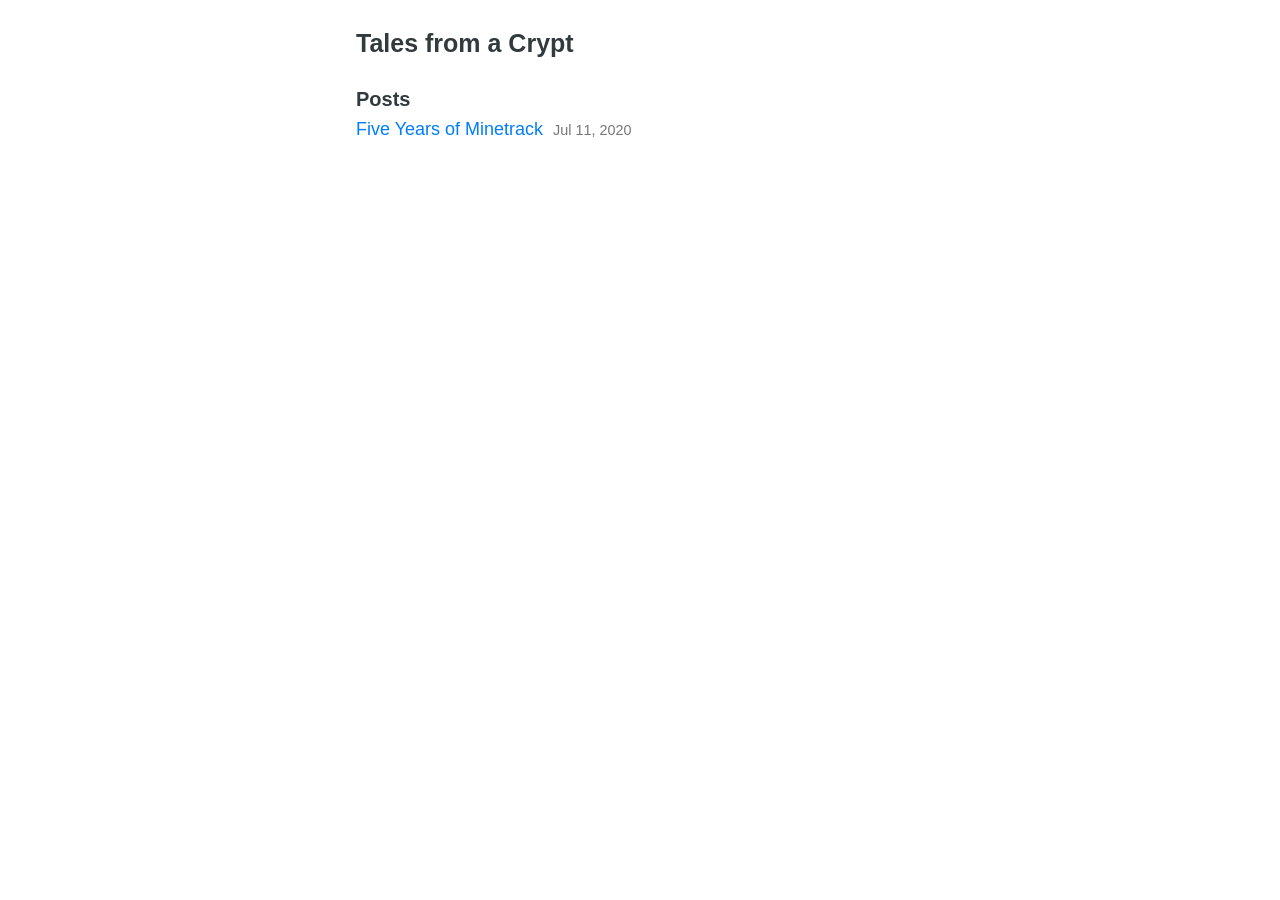
<file: index.html>
<!DOCTYPE html>
<html><head>
	<meta name="generator" content="Hugo 0.73.0" />
    <meta charset="utf-8">
    <meta name="viewport" content="width=device-width, initial-scale=1.0">
    
    <link rel="shortcut icon" href="https://blog.nklow.com/favicon.ico">
    <link rel="alternate" type="application/rss+xml" href="https://blog.nklow.com/index.xml" title="Tales from a Crypt">
    
    <link rel="stylesheet" href="/css/style.min.css">

    <title>Tales from a Crypt</title>
</head>
<body><header id="banner">
    <h2><a href="https://blog.nklow.com">Tales from a Crypt</a></h2>
    <nav>
        <ul>
            
        </ul>
    </nav>
</header>
<main id="content">
<h3>Posts</h3>
<ul id="posts">

    <li>
        <a href="https://blog.nklow.com/posts/five-years-of-minetrack/">Five Years of Minetrack<small><time>Jul 11, 2020</time></small>
        </a>
    </li>

</ul>

        </main><footer id="footer">
    
</footer>
</body>
</html>
</file>
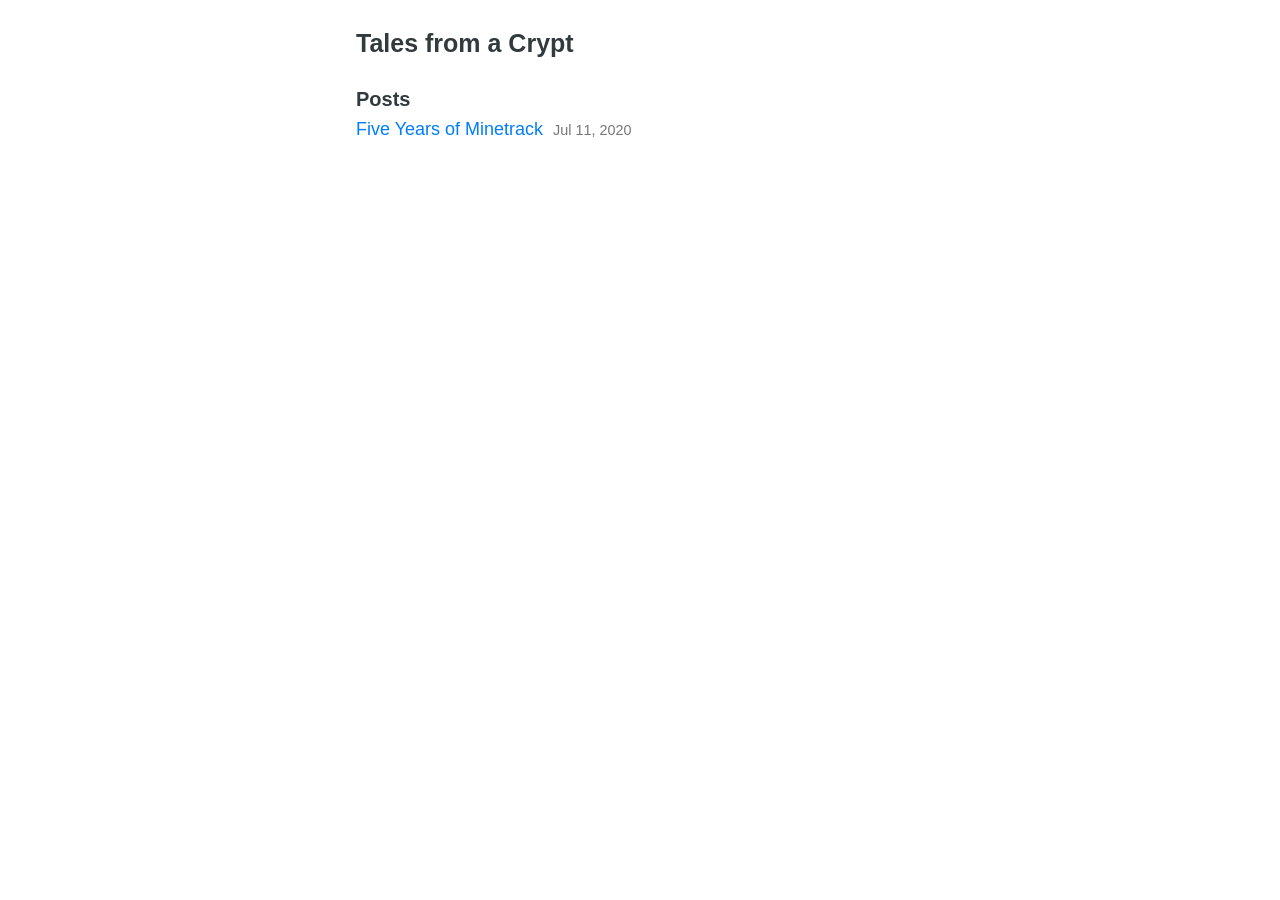
<file: categories/index.html>
<!DOCTYPE html>
<html><head>
    <meta charset="utf-8">
    <meta name="viewport" content="width=device-width, initial-scale=1.0">
    
    <link rel="shortcut icon" href="https://blog.nklow.com/favicon.ico">
    <link rel="alternate" type="application/rss+xml" href="https://blog.nklow.com/categories/index.xml" title="Tales from a Crypt">
    
    <link rel="stylesheet" href="/css/style.min.css">

    <title>Categories</title>
</head>
<body><header id="banner">
    <h2><a href="https://blog.nklow.com">Tales from a Crypt</a></h2>
    <nav>
        <ul>
            
        </ul>
    </nav>
</header>
<main id="content"><h3>Posts</h3>
<ul id="posts">

    <li>
        <a href="https://blog.nklow.com/posts/five-years-of-minetrack/">Five Years of Minetrack<small><time>Jul 11, 2020</time></small>
        </a>
    </li>

</ul>

        </main><footer id="footer">
    
</footer>
</body>
</html>
</file>
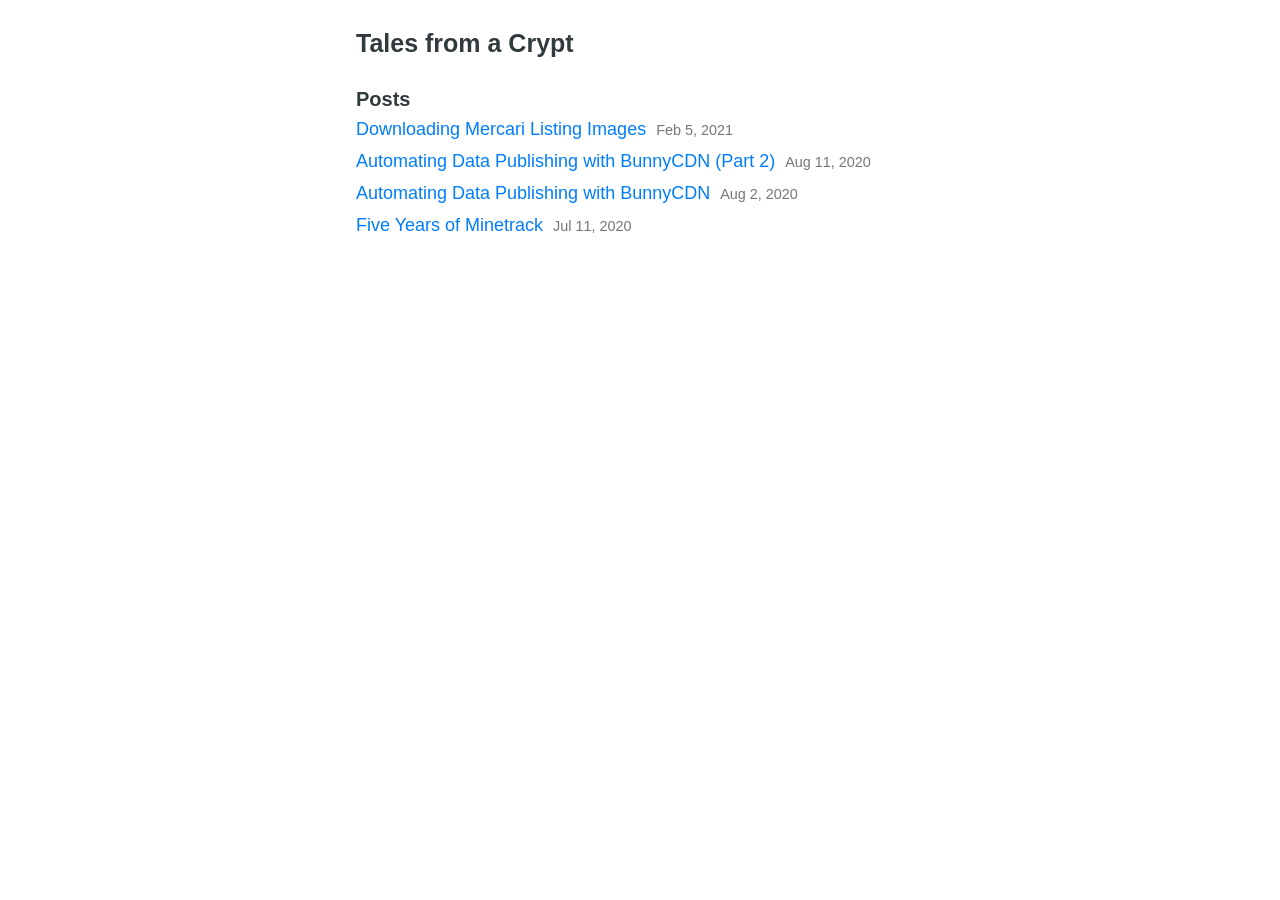
<file: docs/index.html>
<!DOCTYPE html>
<html><head>
	<meta name="generator" content="Hugo 0.80.0" />
    <meta charset="utf-8">
    <meta name="viewport" content="width=device-width, initial-scale=1.0">
    
    <link rel="shortcut icon" href="https://blog.nklow.com/favicon.ico">
    <link rel="alternate" type="application/rss+xml" href="https://blog.nklow.com/index.xml" title="Tales from a Crypt">
    
    <link rel="stylesheet" href="/css/style.min.css">

    <title>Tales from a Crypt</title>
</head>
<body><header id="banner">
    <h2><a href="https://blog.nklow.com">Tales from a Crypt</a></h2>
    <nav>
        <ul>
            
        </ul>
    </nav>
</header>
<main id="content">
<h3>Posts</h3>
<ul id="posts">

    <li>
        <a href="https://blog.nklow.com/posts/downloading-mercari-listing-images/">Downloading Mercari Listing Images<small><time>Feb 5, 2021</time></small>
        </a>
    </li>

    <li>
        <a href="https://blog.nklow.com/posts/automating-minetrack-data-publishing-part-2/">Automating Data Publishing with BunnyCDN (Part 2)<small><time>Aug 11, 2020</time></small>
        </a>
    </li>

    <li>
        <a href="https://blog.nklow.com/posts/automating-minetrack-data-publishing/">Automating Data Publishing with BunnyCDN<small><time>Aug 2, 2020</time></small>
        </a>
    </li>

    <li>
        <a href="https://blog.nklow.com/posts/five-years-of-minetrack/">Five Years of Minetrack<small><time>Jul 11, 2020</time></small>
        </a>
    </li>

</ul>

        </main><footer id="footer">
    
</footer>
</body>
</html>
</file>
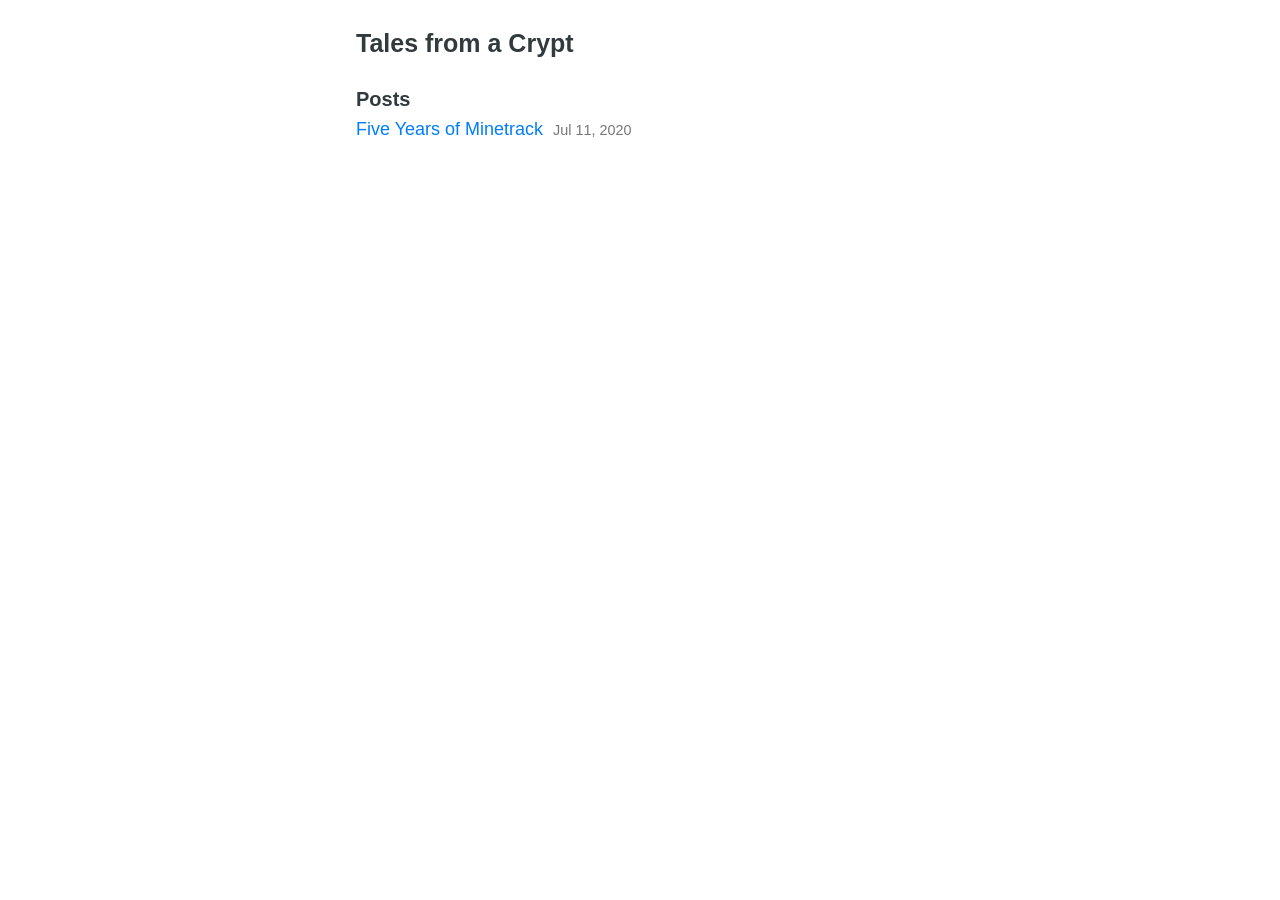
<file: posts/index.html>
<!DOCTYPE html>
<html><head>
    <meta charset="utf-8">
    <meta name="viewport" content="width=device-width, initial-scale=1.0">
    
    <link rel="shortcut icon" href="https://blog.nklow.com/favicon.ico">
    <link rel="alternate" type="application/rss+xml" href="https://blog.nklow.com/posts/index.xml" title="Tales from a Crypt">
    
    <link rel="stylesheet" href="/css/style.min.css">

    <title>Posts</title>
</head>
<body><header id="banner">
    <h2><a href="https://blog.nklow.com">Tales from a Crypt</a></h2>
    <nav>
        <ul>
            
        </ul>
    </nav>
</header>
<main id="content"><h3>Posts</h3>
<ul id="posts">

    <li>
        <a href="https://blog.nklow.com/posts/five-years-of-minetrack/">Five Years of Minetrack<small><time>Jul 11, 2020</time></small>
        </a>
    </li>

</ul>

        </main><footer id="footer">
    
</footer>
</body>
</html>
</file>
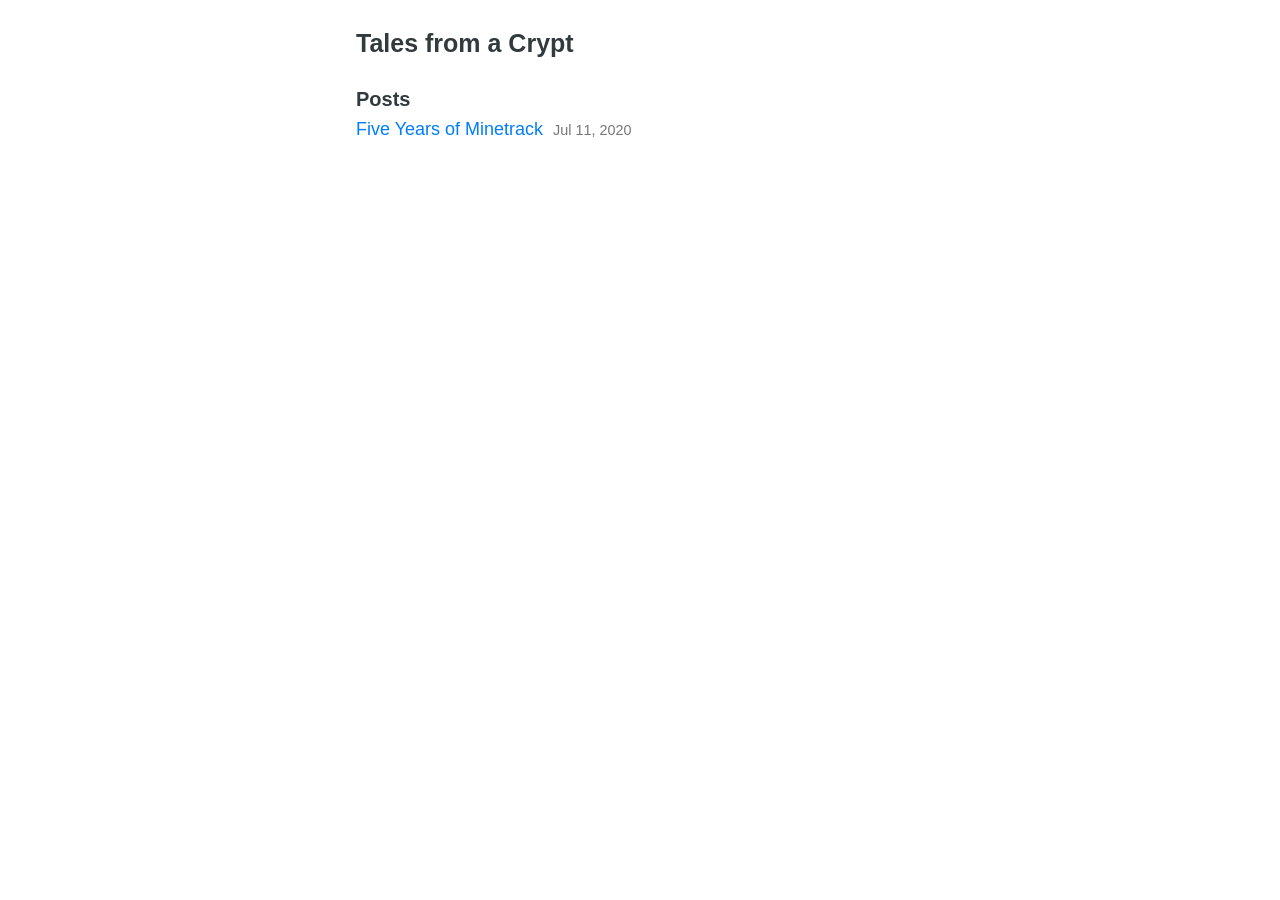
<file: tags/index.html>
<!DOCTYPE html>
<html><head>
    <meta charset="utf-8">
    <meta name="viewport" content="width=device-width, initial-scale=1.0">
    
    <link rel="shortcut icon" href="https://blog.nklow.com/favicon.ico">
    <link rel="alternate" type="application/rss+xml" href="https://blog.nklow.com/tags/index.xml" title="Tales from a Crypt">
    
    <link rel="stylesheet" href="/css/style.min.css">

    <title>Tags</title>
</head>
<body><header id="banner">
    <h2><a href="https://blog.nklow.com">Tales from a Crypt</a></h2>
    <nav>
        <ul>
            
        </ul>
    </nav>
</header>
<main id="content"><h3>Posts</h3>
<ul id="posts">

    <li>
        <a href="https://blog.nklow.com/posts/five-years-of-minetrack/">Five Years of Minetrack<small><time>Jul 11, 2020</time></small>
        </a>
    </li>

</ul>

        </main><footer id="footer">
    
</footer>
</body>
</html>
</file>
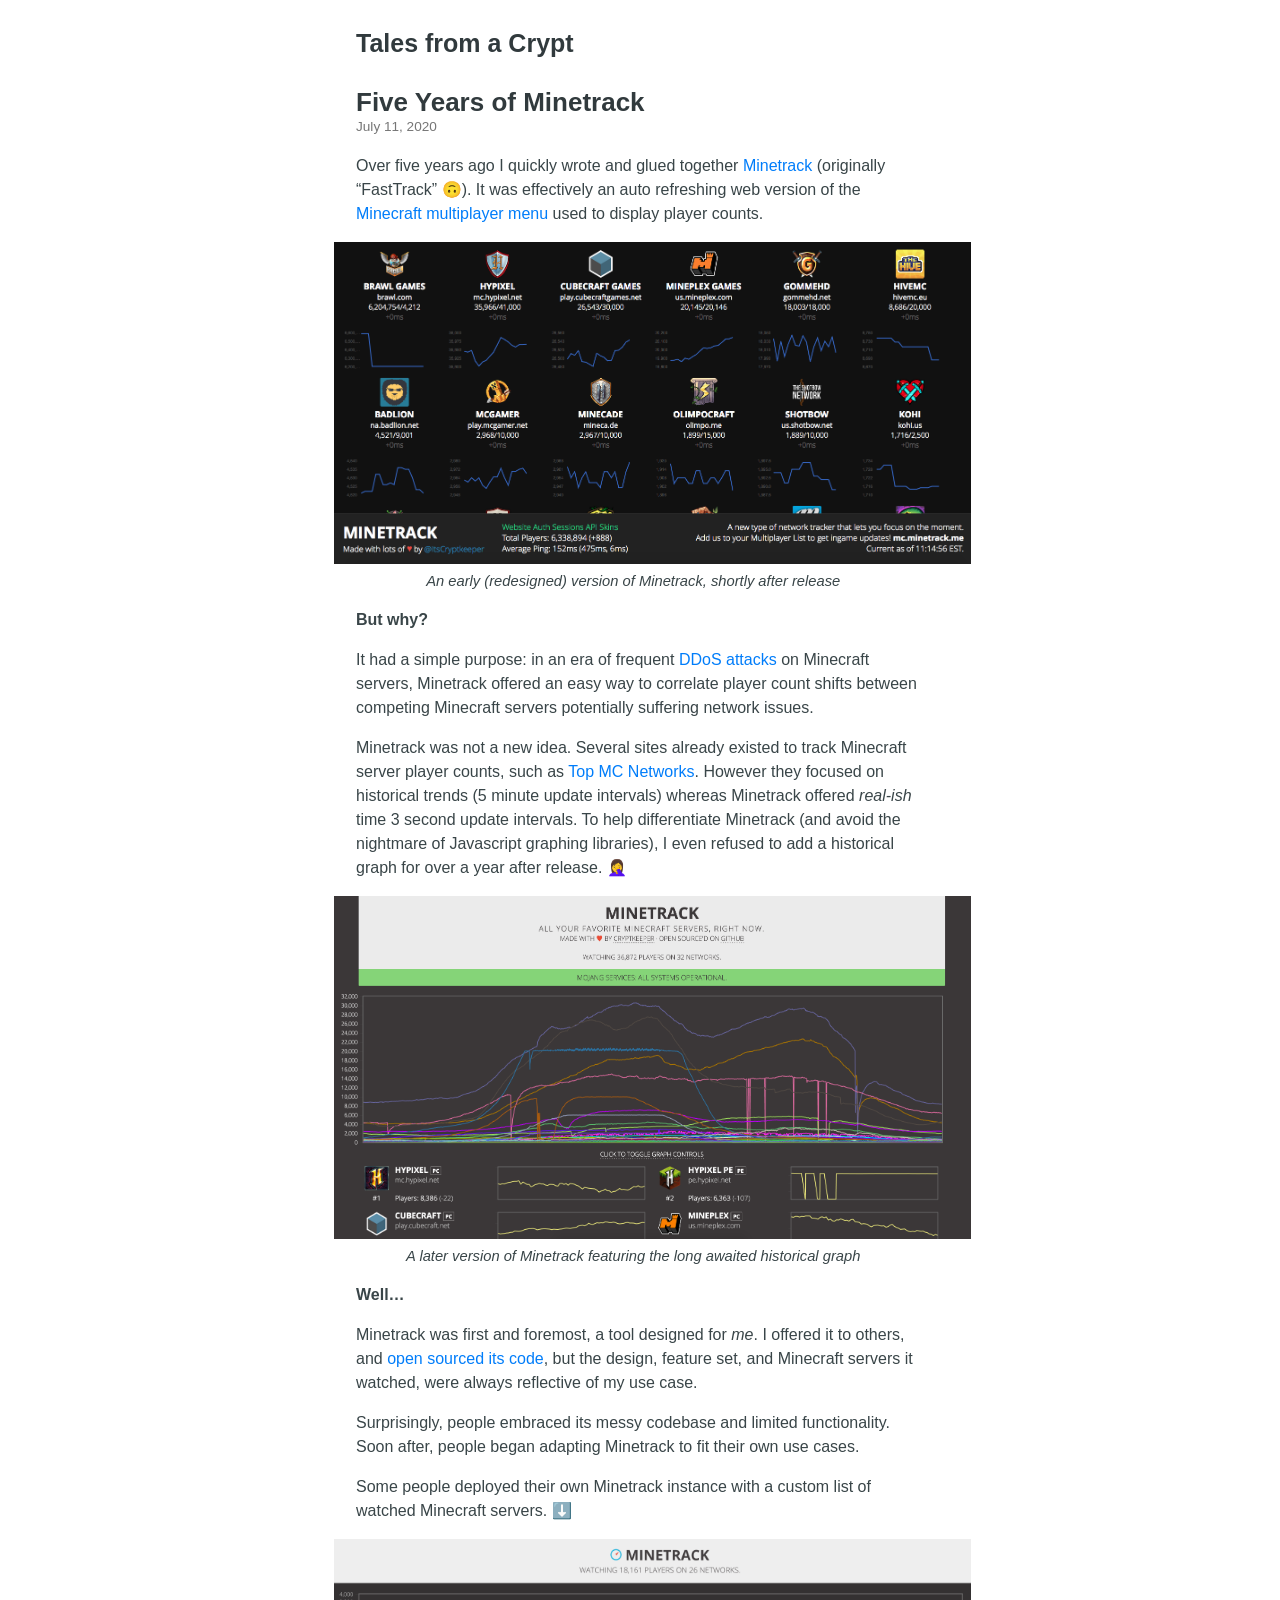
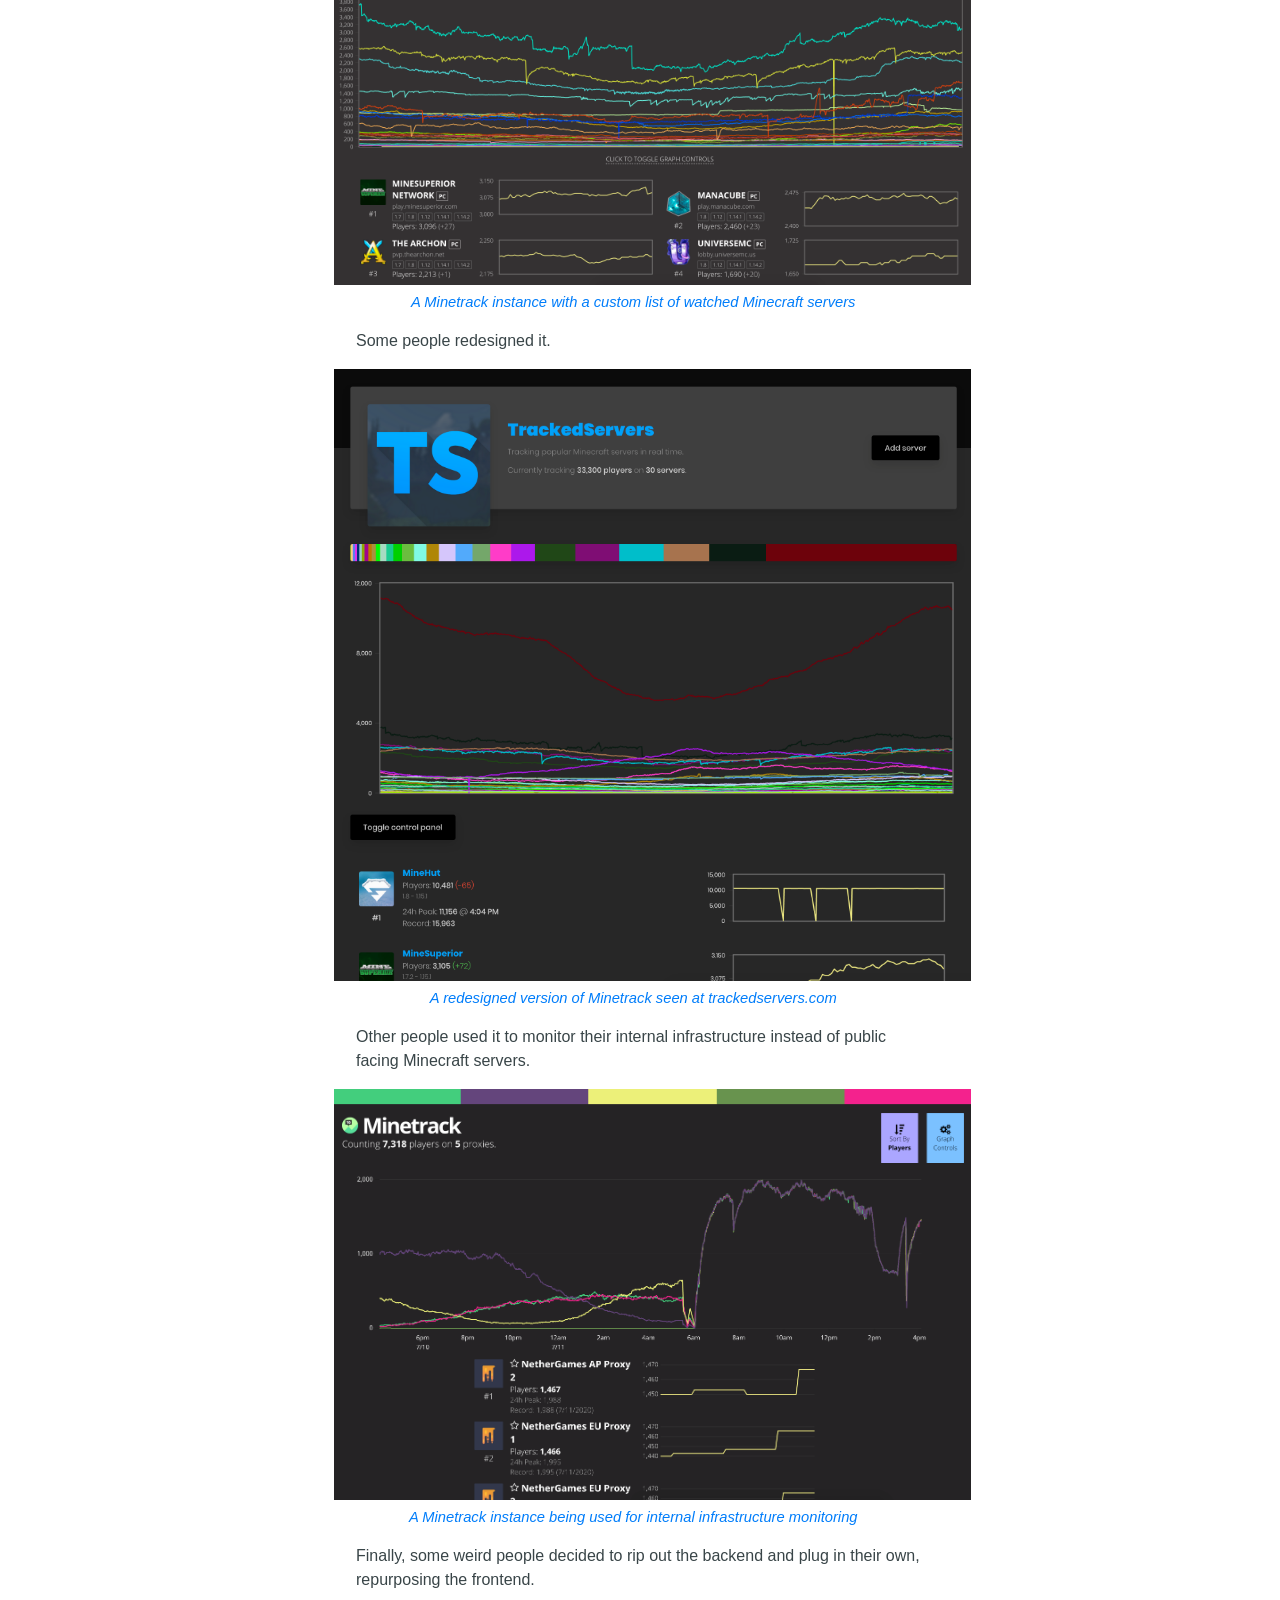
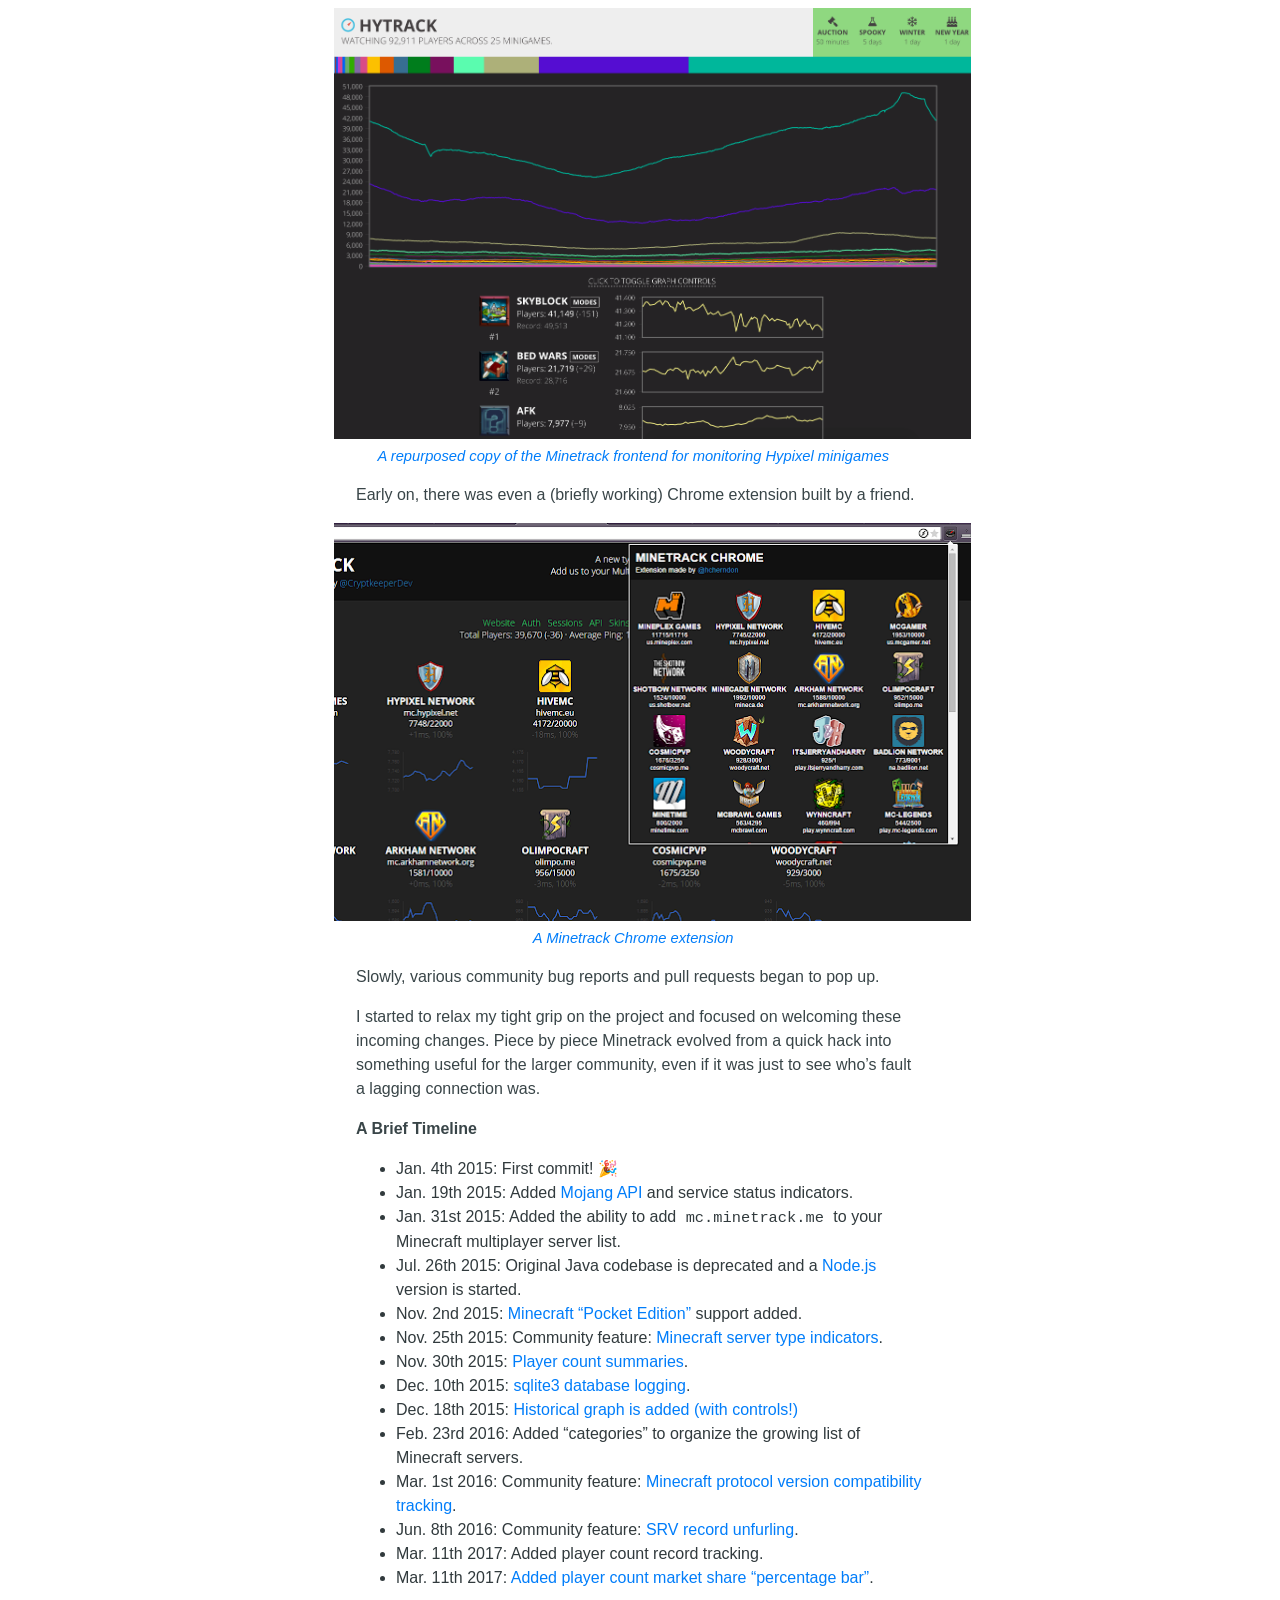
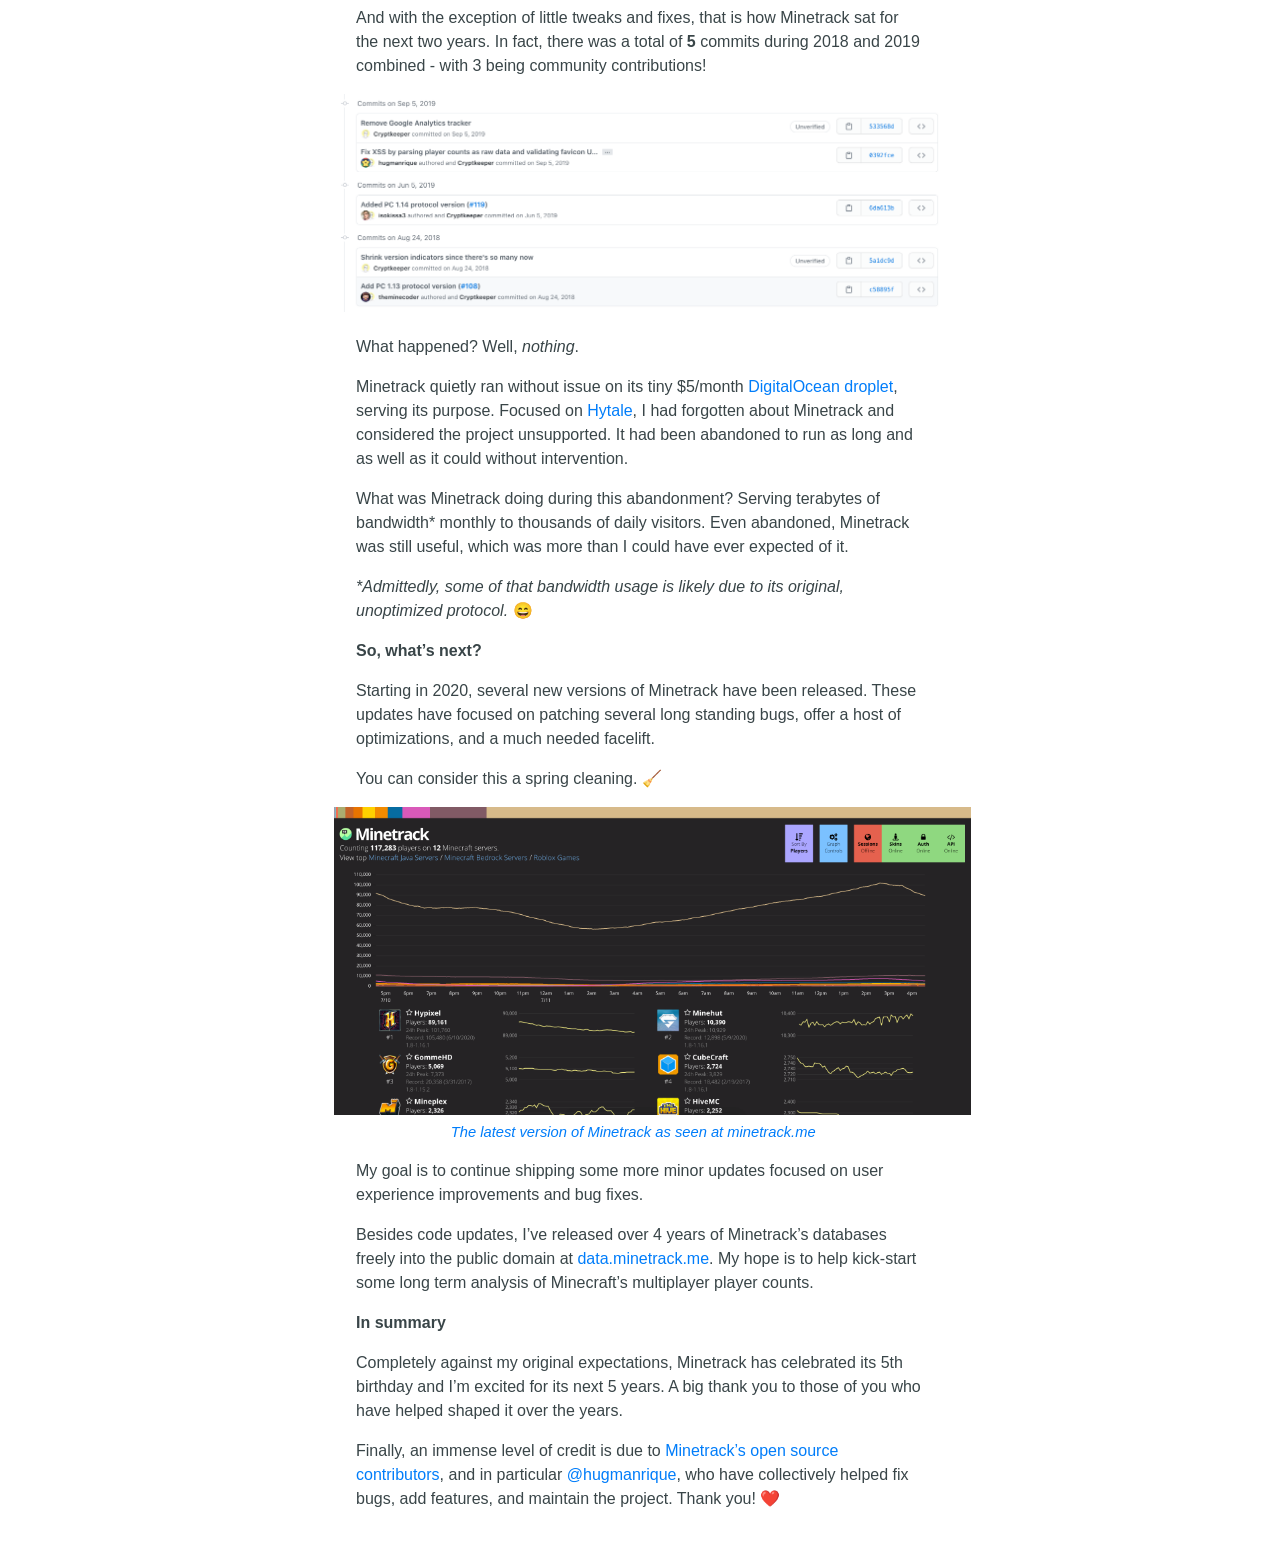
<file: posts/five-years-of-minetrack/index.html>
<!DOCTYPE html>
<html><head>
    <meta charset="utf-8">
    <meta name="viewport" content="width=device-width, initial-scale=1.0">
    
    <link rel="shortcut icon" href="https://blog.nklow.com/favicon.ico">
    
    <link rel="stylesheet" href="/css/style.min.css">

    <title>Five Years of Minetrack</title>
</head>
<body><header id="banner">
    <h2><a href="https://blog.nklow.com">Tales from a Crypt</a></h2>
    <nav>
        <ul>
            
        </ul>
    </nav>
</header>
<main id="content">
<article>
    <header id="post-header">
        <h1>Five Years of Minetrack</h1><time>July 11, 2020</time></header><p>Over five years ago I quickly wrote and glued together <a href="https://minetrack.me">Minetrack</a> (originally &ldquo;FastTrack&rdquo; 🙃). It was effectively an auto refreshing web version of the <a href="https://minecraft.gamepedia.com/Tutorials/Menu_screen#Multiplayer">Minecraft multiplayer menu</a> used to display player counts.</p>
<figure>
    <img src="/Minetrack_images/early_version.png"/> <figcaption>
            <p>An early (redesigned) version of Minetrack, shortly after release</p>
        </figcaption>
</figure>

<p><strong>But why?</strong></p>
<p>It had a simple purpose: in an era of frequent <a href="https://www.cloudflare.com/learning/ddos/what-is-a-ddos-attack/">DDoS attacks</a> on Minecraft servers, Minetrack offered an easy way to correlate player count shifts between competing Minecraft servers potentially suffering network issues.</p>
<p>Minetrack was not a new idea. Several sites already existed to track Minecraft server player counts, such as <a href="https://web.archive.org/web/20130718164208/http://www.topmcnetworks.com/">Top MC Networks</a>. However they focused on historical trends (5 minute update intervals) whereas Minetrack offered <em>real-ish</em> time 3 second update intervals. To help differentiate Minetrack (and avoid the nightmare of Javascript graphing libraries), I even refused to add a historical graph for over a year after release. 🤦‍♀️</p>
<figure>
    <img src="/Minetrack_images/later_version.png"/> <figcaption>
            <p>A later version of Minetrack featuring the long awaited historical graph</p>
        </figcaption>
</figure>

<p><strong>Well&hellip;</strong></p>
<p>Minetrack was first and foremost, a tool designed for <em>me</em>. I offered it to others, and <a href="https://github.com/Cryptkeeper/Minetrack">open sourced its code</a>, but the design, feature set, and Minecraft servers it watched, were always reflective of my use case.</p>
<p>Surprisingly, people embraced its messy codebase and limited functionality. Soon after, people began adapting Minetrack to fit their own use cases.</p>
<p>Some people deployed their own Minetrack instance with a custom list of watched Minecraft servers. ⬇️</p>
<figure>
    <img src="/Minetrack_images/minetrackdotbreakingmcdotnet.png"/> <figcaption>
            <p>
                    <a href="https://minetrack.breakingmc.net">A Minetrack instance with a custom list of watched Minecraft servers</a></p>
        </figcaption>
</figure>

<p>Some people redesigned it.</p>
<figure>
    <img src="/Minetrack_images/trackedserversdotcom.png"/> <figcaption>
            <p>
                    <a href="https://trackedservers.com">A redesigned version of Minetrack seen at trackedservers.com</a></p>
        </figcaption>
</figure>

<p>Other people used it to monitor their internal infrastructure instead of public facing Minecraft servers.</p>
<figure>
    <img src="/Minetrack_images/statsdotnethergamesdotorg.png"/> <figcaption>
            <p>
                    <a href="https://stats.nethergames.org">A Minetrack instance being used for internal infrastructure monitoring</a></p>
        </figcaption>
</figure>

<p>Finally, some weird people decided to rip out the backend and plug in their own, repurposing the frontend.</p>
<figure>
    <img src="/Minetrack_images/hytrackdotme.png"/> <figcaption>
            <p>
                    <a href="https://hytrack.me">A repurposed copy of the Minetrack frontend for monitoring Hypixel minigames</a></p>
        </figcaption>
</figure>

<p>Early on, there was even a (briefly working) Chrome extension built by a friend.</p>
<figure>
    <img src="/Minetrack_images/chrome_extension.png"/> <figcaption>
            <p>
                    <a href="https://chrome.google.com/webstore/detail/minetrack-chrome/jliecigdlnddhdjddngpeknemdlgdkli?hl=en-US">A Minetrack Chrome extension</a></p>
        </figcaption>
</figure>

<p>Slowly, various community bug reports and pull requests began to pop up.</p>
<p>I started to relax my tight grip on the project and focused on welcoming these incoming changes. Piece by piece Minetrack evolved from a quick hack into something useful for the larger community, even if it was just to see who&rsquo;s fault a lagging connection was.</p>
<p><strong>A Brief Timeline</strong></p>
<ul>
<li>Jan. 4th 2015: First commit! 🎉</li>
<li>Jan. 19th 2015: Added <a href="https://wiki.vg/Mojang_API">Mojang API</a> and service status indicators.</li>
<li>Jan. 31st 2015: Added the ability to add <code>mc.minetrack.me</code> to your Minecraft multiplayer server list.</li>
<li>Jul. 26th 2015: Original Java codebase is deprecated and a <a href="https://nodejs.org/en/">Node.js</a> version is started.</li>
<li>Nov. 2nd 2015: <a href="https://minecraft.gamepedia.com/Pocket_Edition">Minecraft &ldquo;Pocket Edition&rdquo;</a> support added.</li>
<li>Nov. 25th 2015: Community feature: <a href="https://github.com/Cryptkeeper/Minetrack/commit/671c410a682b574db6f82d9f33b37d3fd5665a87">Minecraft server type indicators</a>.</li>
<li>Nov. 30th 2015: <a href="https://github.com/Cryptkeeper/Minetrack/commit/dd8f5ec10d332aeecda5a614c0f281231a920fd4">Player count summaries</a>.</li>
<li>Dec. 10th 2015: <a href="https://github.com/Cryptkeeper/Minetrack/commit/01f977b16e8892021e6d8cb34f75264bd6827a39">sqlite3 database logging</a>.</li>
<li>Dec. 18th 2015: <a href="https://github.com/Cryptkeeper/Minetrack/commit/8f66475a28ee9ce32844d5621f90353bc18baa61">Historical graph is added (with controls!)</a></li>
<li>Feb. 23rd 2016: Added &ldquo;categories&rdquo; to organize the growing list of Minecraft servers.</li>
<li>Mar. 1st 2016: Community feature: <a href="https://github.com/Cryptkeeper/Minetrack/commit/43c284aa8a36566a43699b73ab3b836b76ffc1fd">Minecraft protocol version compatibility tracking</a>.</li>
<li>Jun. 8th 2016: Community feature: <a href="https://github.com/Cryptkeeper/Minetrack/commit/0034d7fc036867474cf587ec251dbe3327bbe37b">SRV record unfurling</a>.</li>
<li>Mar. 11th 2017: Added player count record tracking.</li>
<li>Mar. 11th 2017: <a href="https://github.com/Cryptkeeper/Minetrack/commit/f722f5295a9264bd64217ee3141f7a5692d1e554">Added player count market share &ldquo;percentage bar&rdquo;</a>.</li>
</ul>
<p>And with the exception of little tweaks and fixes, that is how Minetrack sat for the next two years. In fact, there was a total of <strong>5</strong> commits during 2018 and 2019 combined - with 3 being community contributions!</p>
<p><img src="/Minetrack_images/2018_2019_commits.png" alt="img"></p>
<p>What happened? Well, <em>nothing</em>.</p>
<p>Minetrack quietly ran without issue on its tiny $5/month <a href="https://www.digitalocean.com/products/droplets/">DigitalOcean droplet</a>, serving its purpose. Focused on <a href="https://hytale.com">Hytale</a>, I had forgotten about Minetrack and considered the project unsupported. It had been abandoned to run as long and as well as it could without intervention.</p>
<p>What was Minetrack doing during this abandonment? Serving terabytes of bandwidth* monthly to thousands of daily visitors. Even abandoned, Minetrack was still useful, which was more than I could have ever expected of it.</p>
<p><em>*Admittedly, some of that bandwidth usage is likely due to its original, unoptimized protocol.</em> 😄</p>
<p><strong>So, what&rsquo;s next?</strong></p>
<p>Starting in 2020, several new versions of Minetrack have been released. These updates have focused on patching several long standing bugs, offer a host of optimizations, and a much needed facelift.</p>
<p>You can consider this a spring cleaning. 🧹</p>
<figure>
    <img src="/Minetrack_images/minetrackdotme.png"/> <figcaption>
            <p>
                    <a href="https://minetrack.me">The latest version of Minetrack as seen at minetrack.me</a></p>
        </figcaption>
</figure>

<p>My goal is to continue shipping some more minor updates focused on user experience improvements and bug fixes.</p>
<p>Besides code updates, I&rsquo;ve released over 4 years of Minetrack&rsquo;s databases freely into the public domain at <a href="https://data.minetrack.me/">data.minetrack.me</a>. My hope is to help kick-start some long term analysis of Minecraft&rsquo;s multiplayer player counts.</p>
<p><strong>In summary</strong></p>
<p>Completely against my original expectations, Minetrack has celebrated its 5th birthday and I&rsquo;m excited for its next 5 years. A big thank you to those of you who have helped shaped it over the years.</p>
<p>Finally, an immense level of credit is due to <a href="https://github.com/Cryptkeeper/Minetrack/graphs/contributors">Minetrack&rsquo;s open source contributors</a>, and in particular <a href="https://github.com/hugmanrique">@hugmanrique</a>, who have collectively helped fix bugs, add features, and maintain the project. Thank you! ❤️</p>
</article>

        </main><footer id="footer">
    
</footer>
</body>
</html>
</file>
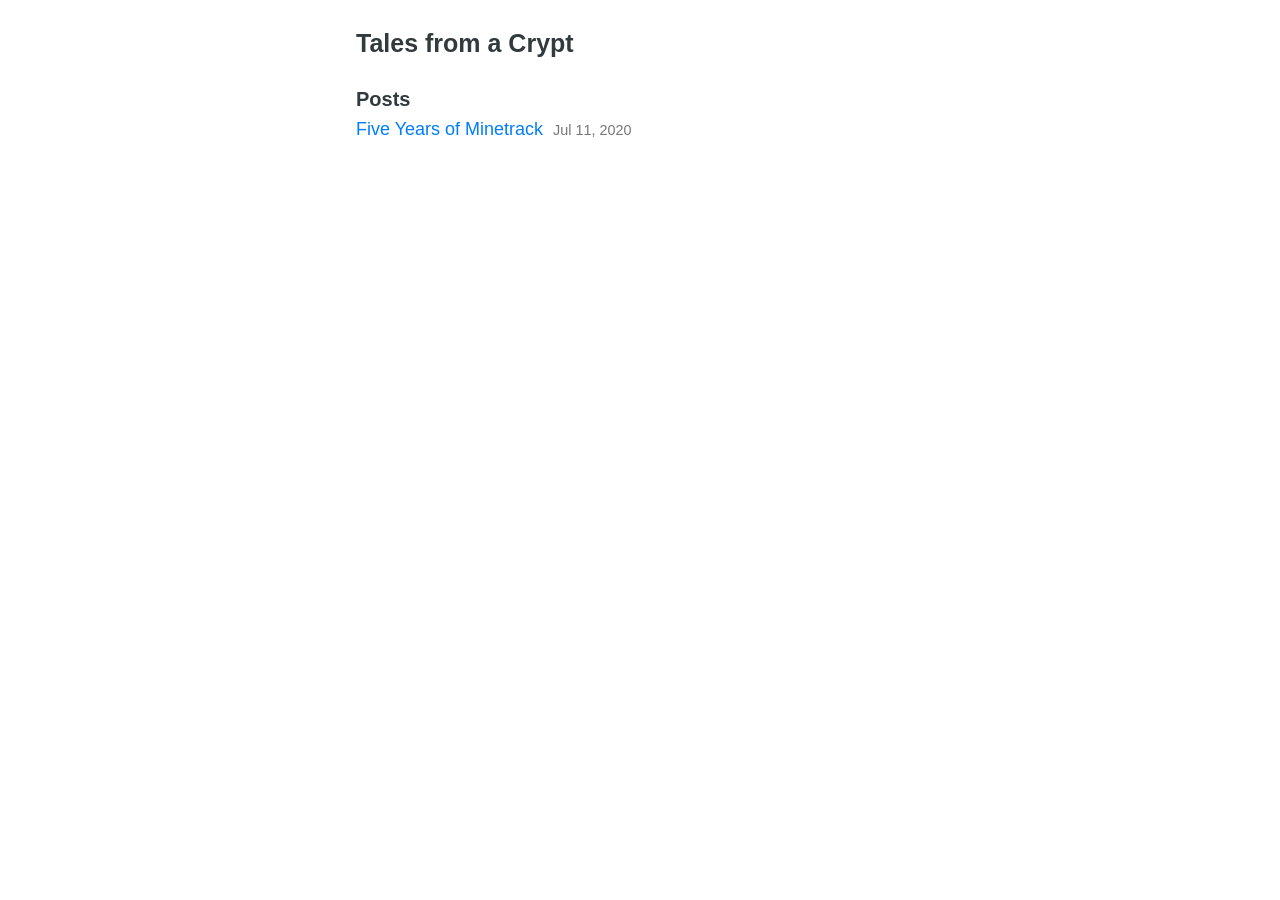
<file: tags/minecraft/index.html>
<!DOCTYPE html>
<html><head>
    <meta charset="utf-8">
    <meta name="viewport" content="width=device-width, initial-scale=1.0">
    
    <link rel="shortcut icon" href="https://blog.nklow.com/favicon.ico">
    <link rel="alternate" type="application/rss+xml" href="https://blog.nklow.com/tags/minecraft/index.xml" title="Tales from a Crypt">
    
    <link rel="stylesheet" href="/css/style.min.css">

    <title>minecraft</title>
</head>
<body><header id="banner">
    <h2><a href="https://blog.nklow.com">Tales from a Crypt</a></h2>
    <nav>
        <ul>
            
        </ul>
    </nav>
</header>
<main id="content"><h3>Posts</h3>
<ul id="posts">

    <li>
        <a href="https://blog.nklow.com/posts/five-years-of-minetrack/">Five Years of Minetrack<small><time>Jul 11, 2020</time></small>
        </a>
    </li>

</ul>

        </main><footer id="footer">
    
</footer>
</body>
</html>
</file>
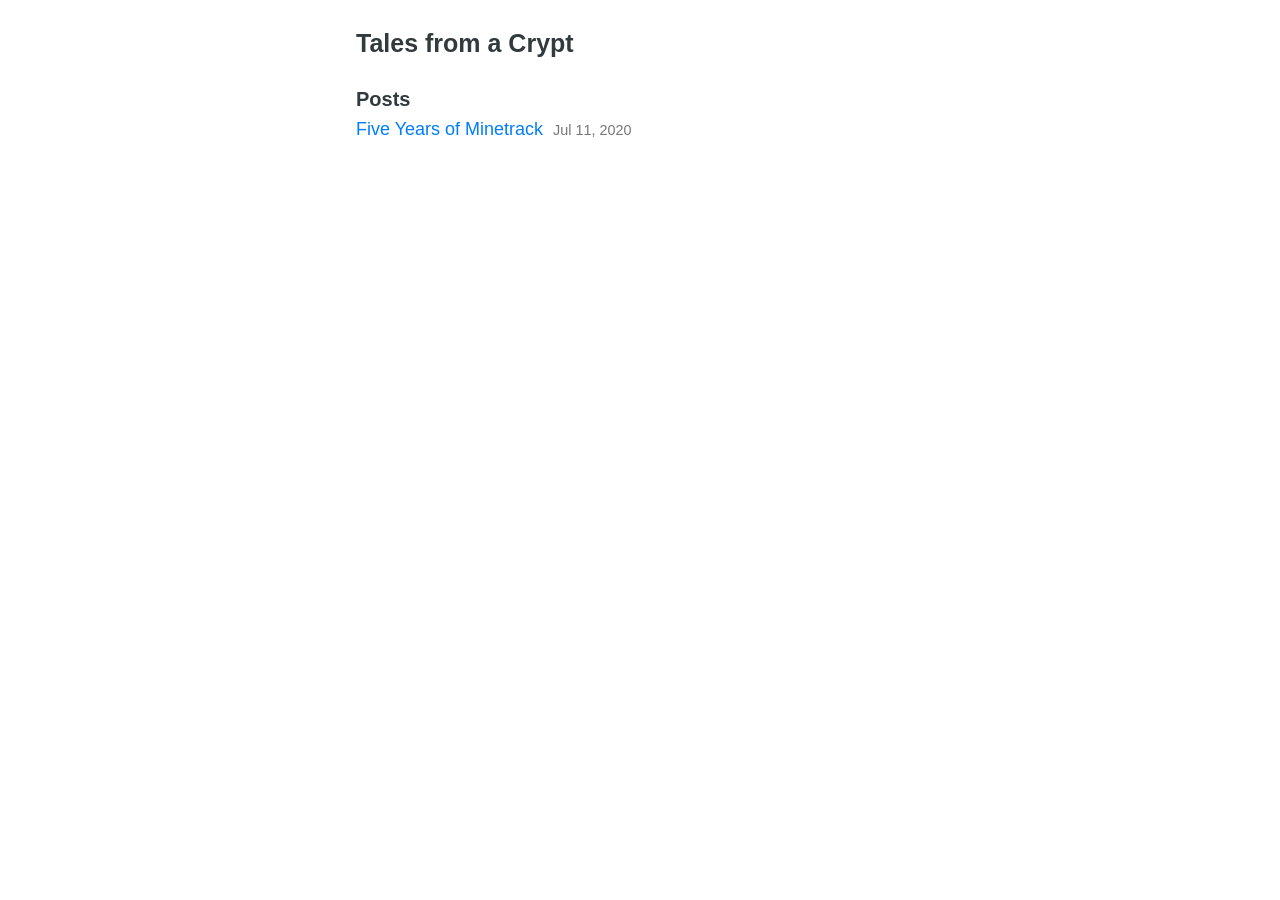
<file: tags/minetrack/index.html>
<!DOCTYPE html>
<html><head>
    <meta charset="utf-8">
    <meta name="viewport" content="width=device-width, initial-scale=1.0">
    
    <link rel="shortcut icon" href="https://blog.nklow.com/favicon.ico">
    <link rel="alternate" type="application/rss+xml" href="https://blog.nklow.com/tags/minetrack/index.xml" title="Tales from a Crypt">
    
    <link rel="stylesheet" href="/css/style.min.css">

    <title>minetrack</title>
</head>
<body><header id="banner">
    <h2><a href="https://blog.nklow.com">Tales from a Crypt</a></h2>
    <nav>
        <ul>
            
        </ul>
    </nav>
</header>
<main id="content"><h3>Posts</h3>
<ul id="posts">

    <li>
        <a href="https://blog.nklow.com/posts/five-years-of-minetrack/">Five Years of Minetrack<small><time>Jul 11, 2020</time></small>
        </a>
    </li>

</ul>

        </main><footer id="footer">
    
</footer>
</body>
</html>
</file>
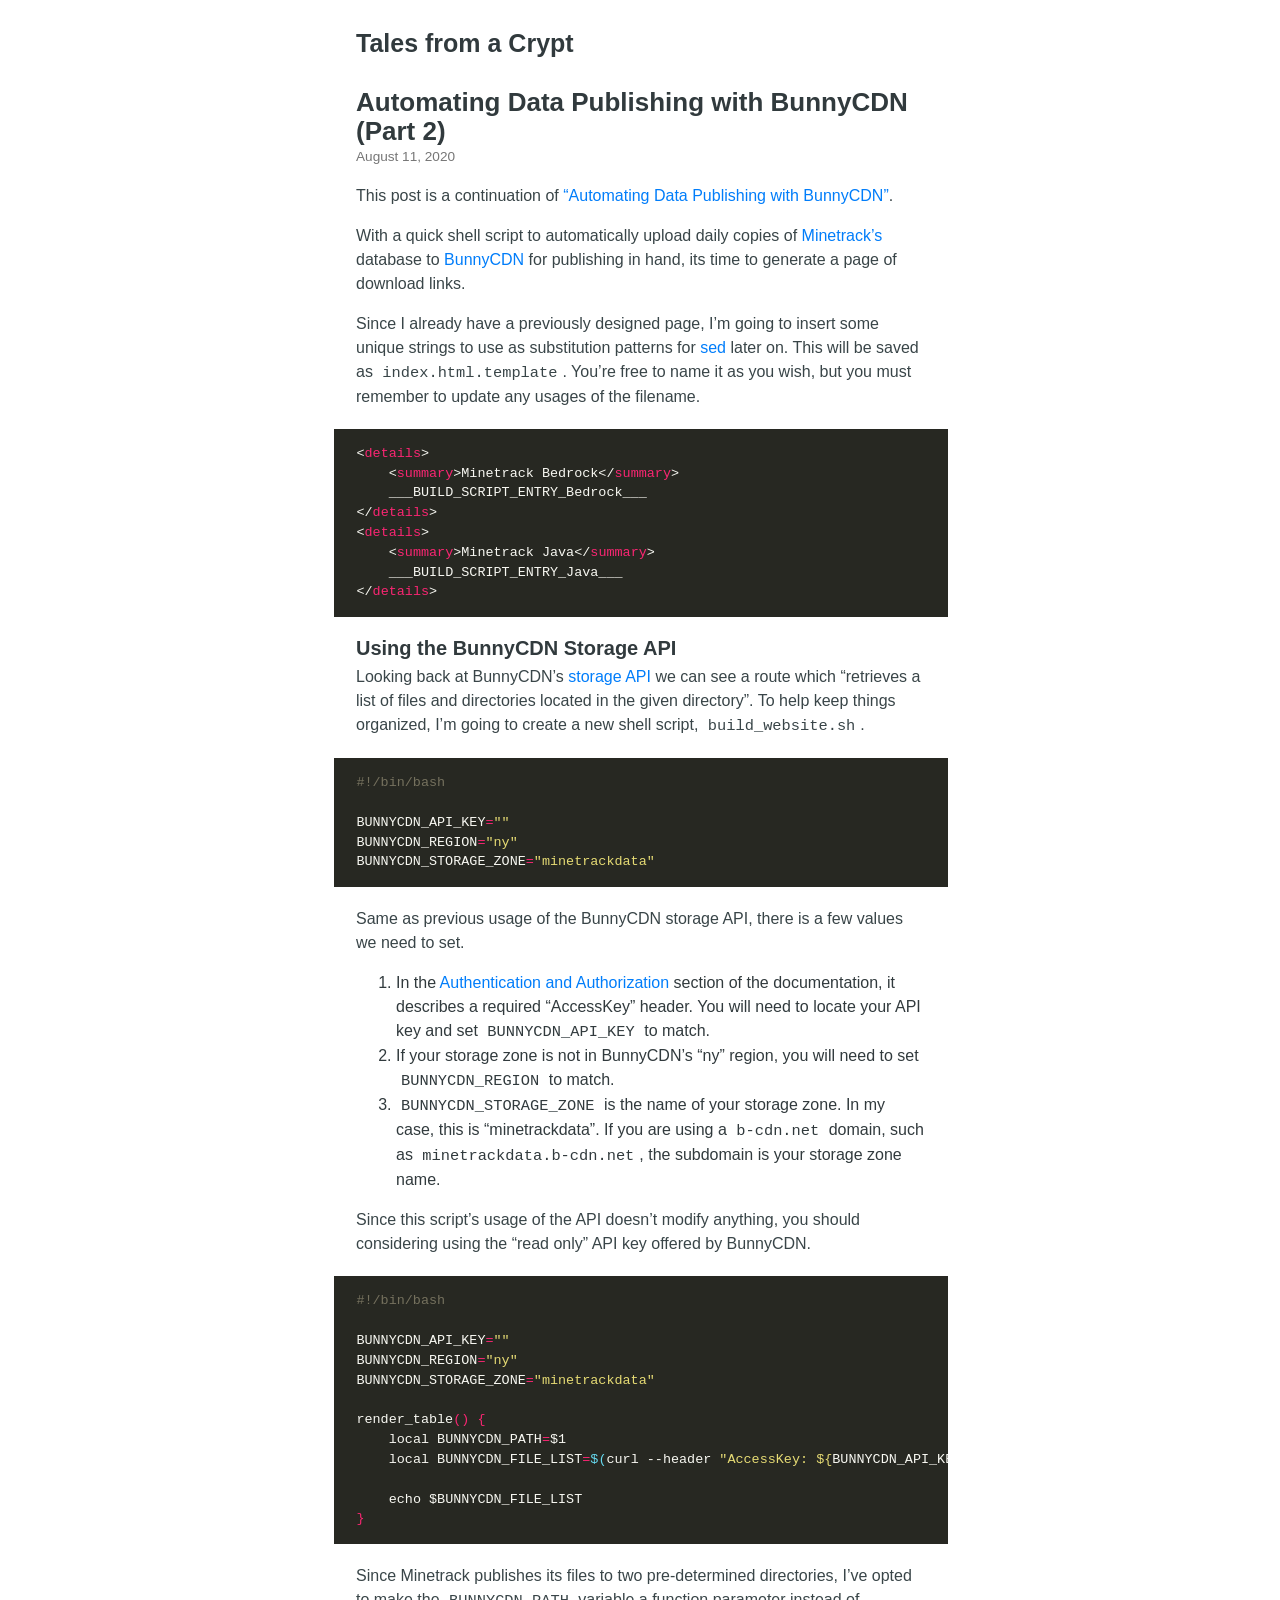
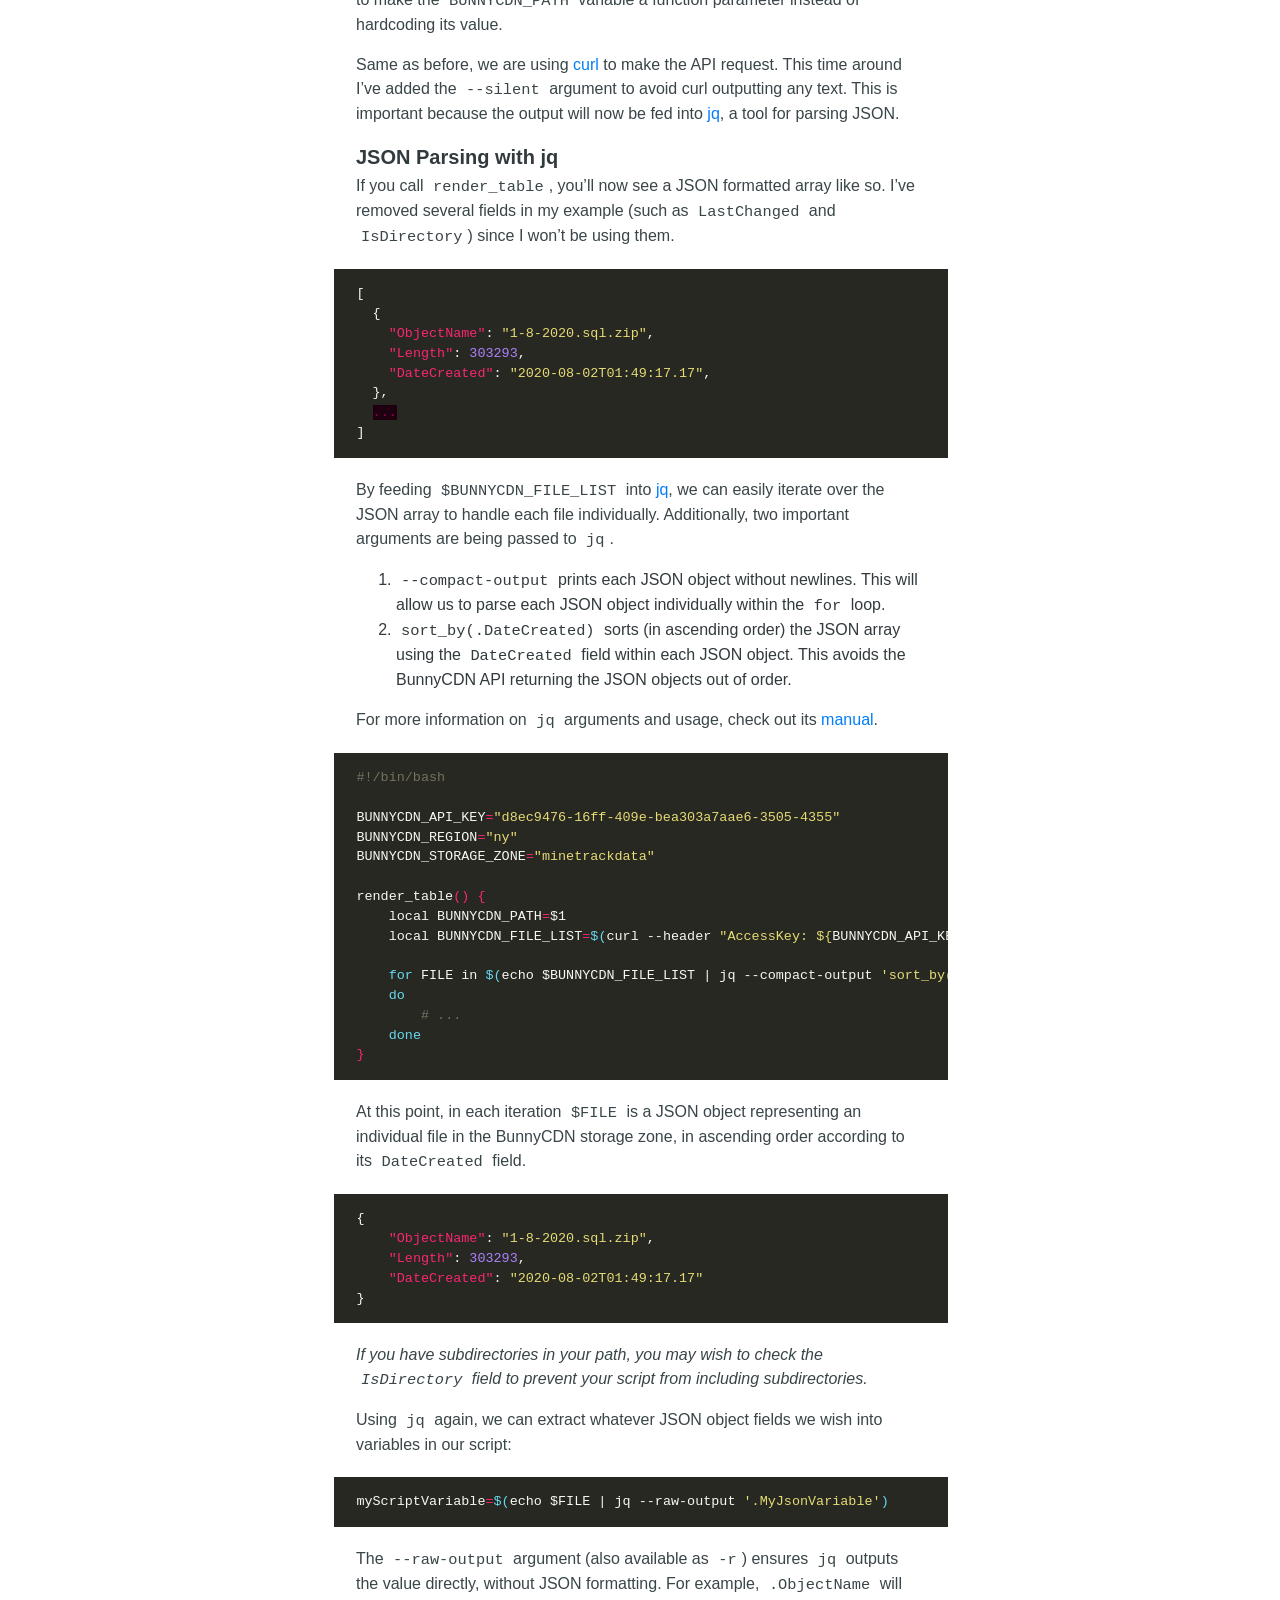
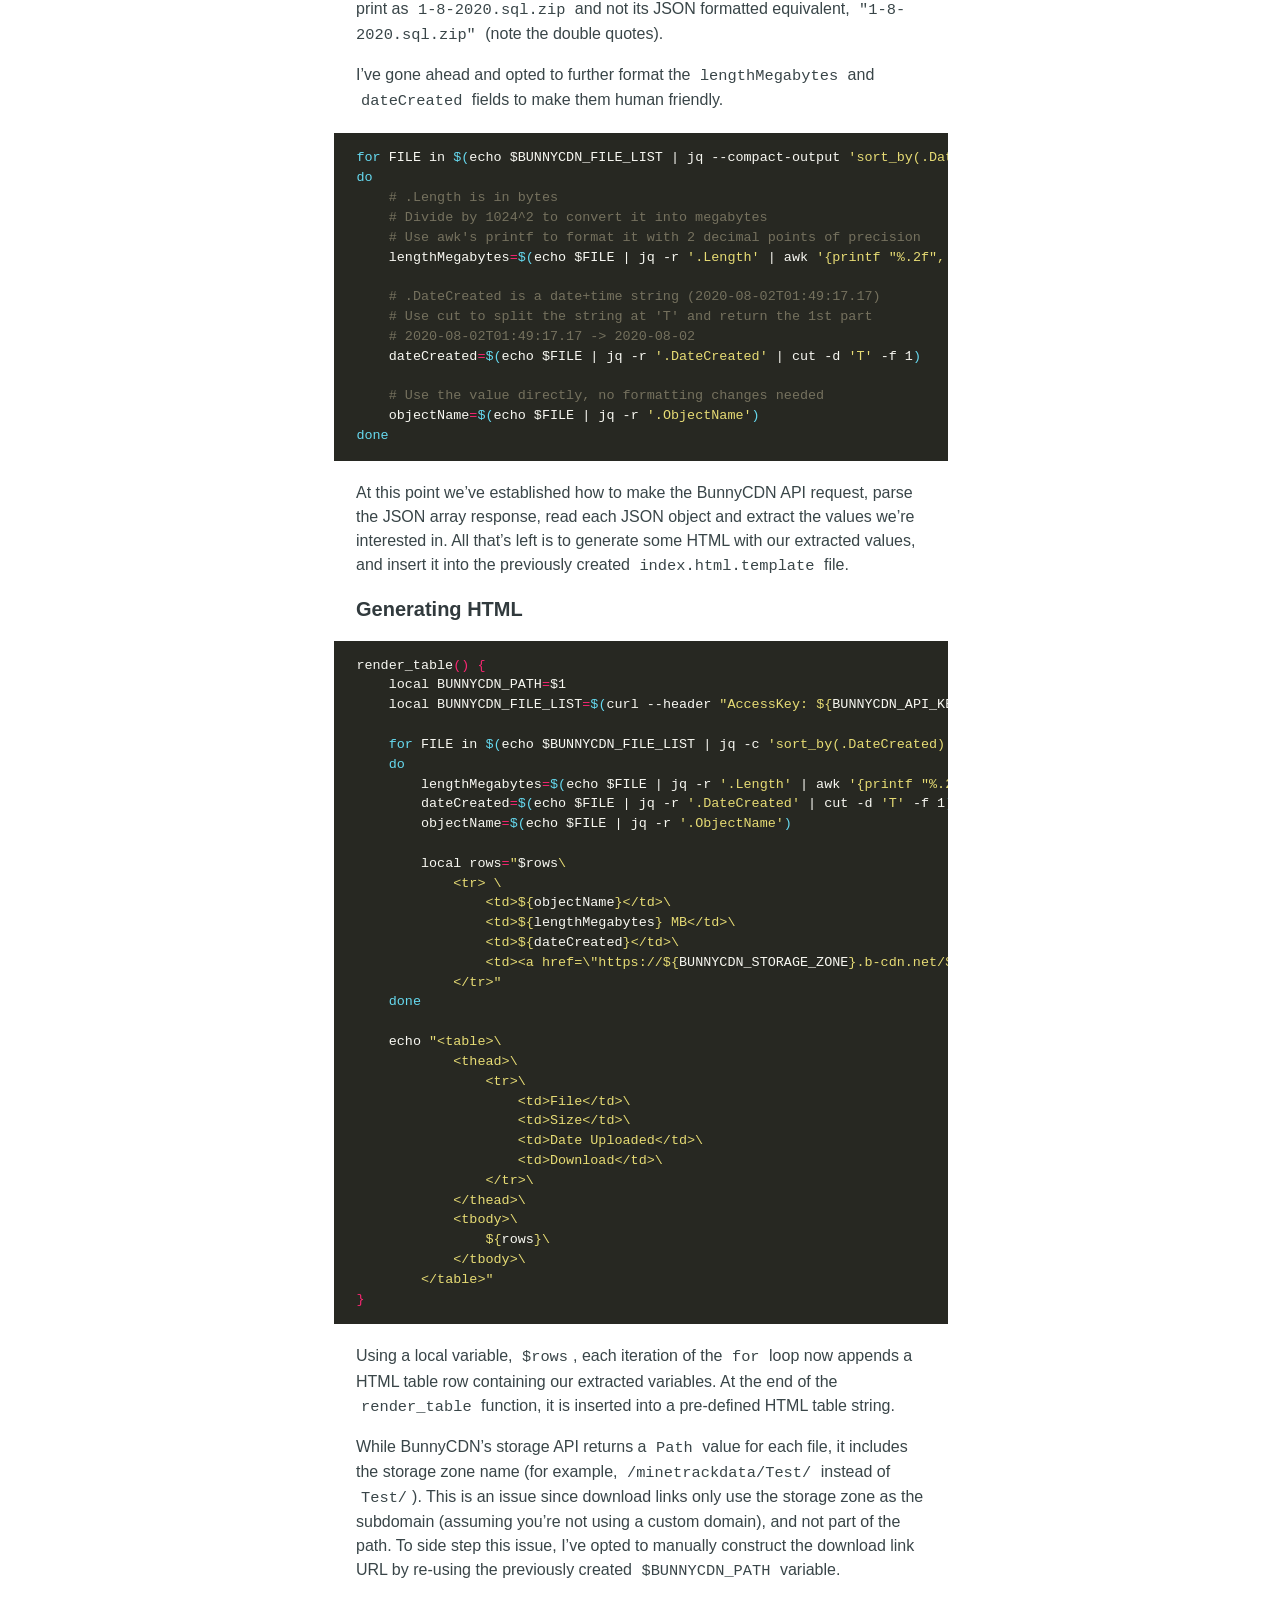
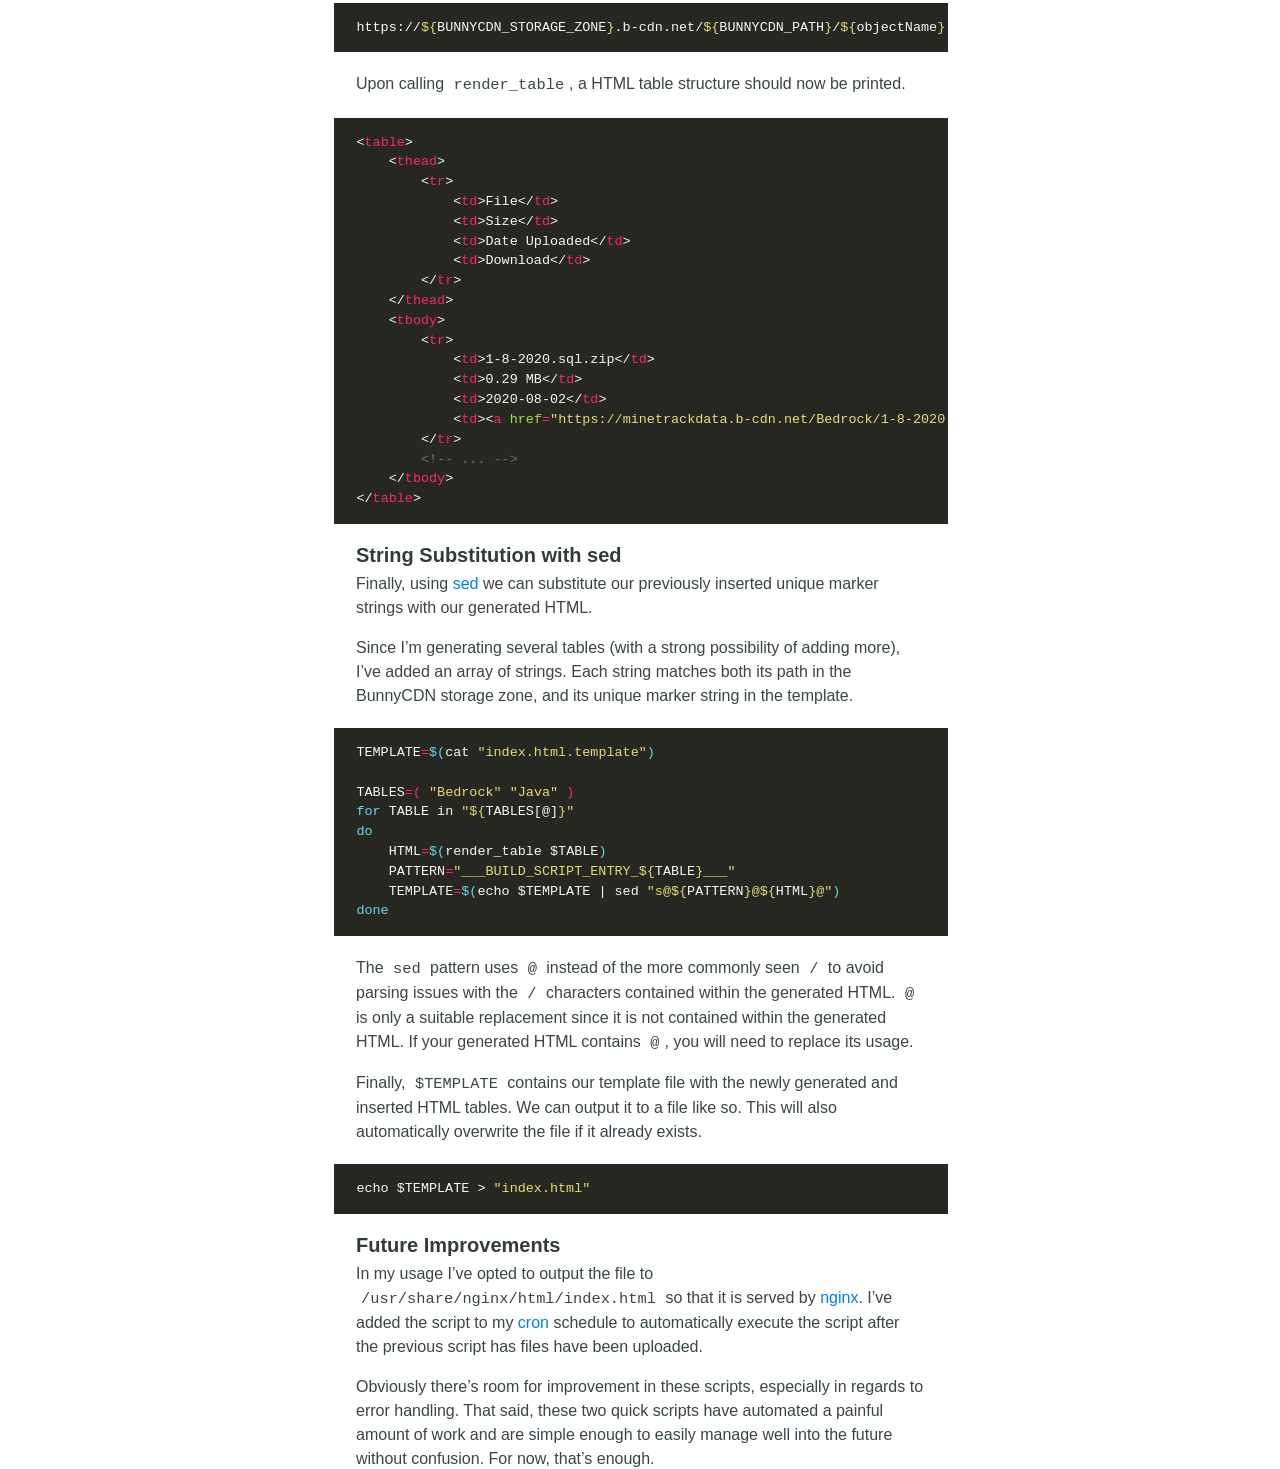
<file: docs/posts/automating-minetrack-data-publishing-part-2/index.html>
<!DOCTYPE html>
<html><head>
    <meta charset="utf-8">
    <meta name="viewport" content="width=device-width, initial-scale=1.0">
    
    <link rel="shortcut icon" href="https://blog.nklow.com/favicon.ico">
    
    <link rel="stylesheet" href="/css/style.min.css">

    <title>Automating Data Publishing with BunnyCDN (Part 2)</title>
</head>
<body><header id="banner">
    <h2><a href="https://blog.nklow.com">Tales from a Crypt</a></h2>
    <nav>
        <ul>
            
        </ul>
    </nav>
</header>
<main id="content">
<article>
    <header id="post-header">
        <h1>Automating Data Publishing with BunnyCDN (Part 2)</h1><time>August 11, 2020</time></header><p>This post is a continuation of <a href="https://blog.nklow.com/posts/automating-minetrack-data-publishing/">&ldquo;Automating Data Publishing with BunnyCDN&rdquo;</a>.</p>
<p>With a quick shell script to automatically upload daily copies of <a href="https://minetrack.me">Minetrack&rsquo;s</a> database to <a href="https://bunnycdn.com">BunnyCDN</a> for publishing in hand, its time to generate a page of download links.</p>
<p>Since I already have a previously designed page, I&rsquo;m going to insert some unique strings to use as substitution patterns for <a href="https://en.wikipedia.org/wiki/Sed">sed</a> later on. This will be saved as <code>index.html.template</code>. You&rsquo;re free to name it as you wish, but you must remember to update any usages of the filename.</p>
<div class="highlight"><pre style="color:#f8f8f2;background-color:#272822;-moz-tab-size:4;-o-tab-size:4;tab-size:4"><code class="language-html" data-lang="html">&lt;<span style="color:#f92672">details</span>&gt;
	&lt;<span style="color:#f92672">summary</span>&gt;Minetrack Bedrock&lt;/<span style="color:#f92672">summary</span>&gt;
	___BUILD_SCRIPT_ENTRY_Bedrock___
&lt;/<span style="color:#f92672">details</span>&gt;
&lt;<span style="color:#f92672">details</span>&gt;
	&lt;<span style="color:#f92672">summary</span>&gt;Minetrack Java&lt;/<span style="color:#f92672">summary</span>&gt;
	___BUILD_SCRIPT_ENTRY_Java___
&lt;/<span style="color:#f92672">details</span>&gt;
</code></pre></div><h3 id="using-the-bunnycdn-storage-api">Using the BunnyCDN Storage API</h3>
<p>Looking back at BunnyCDN&rsquo;s <a href="https://bunnycdnstorage.docs.apiary.io/#">storage API</a> we can see a route which &ldquo;retrieves a list of files and directories located in the given directory&rdquo;. To help keep things organized, I&rsquo;m going to create a new shell script, <code>build_website.sh</code>.</p>
<div class="highlight"><pre style="color:#f8f8f2;background-color:#272822;-moz-tab-size:4;-o-tab-size:4;tab-size:4"><code class="language-bash" data-lang="bash"><span style="color:#75715e">#!/bin/bash
</span><span style="color:#75715e"></span>
BUNNYCDN_API_KEY<span style="color:#f92672">=</span><span style="color:#e6db74">&#34;&#34;</span>
BUNNYCDN_REGION<span style="color:#f92672">=</span><span style="color:#e6db74">&#34;ny&#34;</span>
BUNNYCDN_STORAGE_ZONE<span style="color:#f92672">=</span><span style="color:#e6db74">&#34;minetrackdata&#34;</span>
</code></pre></div><p>Same as previous usage of the BunnyCDN storage API, there is a few values we need to set.</p>
<ol>
<li>In the <a href="https://bunnycdnstorage.docs.apiary.io/#authentication">Authentication and Authorization</a> section of the documentation, it describes a required &ldquo;AccessKey&rdquo; header. You will need to locate your API key and set <code>BUNNYCDN_API_KEY</code> to match.</li>
<li>If your storage zone is not in BunnyCDN&rsquo;s &ldquo;ny&rdquo; region, you will need to set <code>BUNNYCDN_REGION</code> to match.</li>
<li><code>BUNNYCDN_STORAGE_ZONE</code> is the name of your storage zone. In my case, this is &ldquo;minetrackdata&rdquo;. If you are using a <code>b-cdn.net</code> domain, such as <code>minetrackdata.b-cdn.net</code>, the subdomain is your storage zone name.</li>
</ol>
<p>Since this script&rsquo;s usage of the API doesn&rsquo;t modify anything, you should considering using the &ldquo;read only&rdquo; API key offered by BunnyCDN.</p>
<div class="highlight"><pre style="color:#f8f8f2;background-color:#272822;-moz-tab-size:4;-o-tab-size:4;tab-size:4"><code class="language-bash" data-lang="bash"><span style="color:#75715e">#!/bin/bash
</span><span style="color:#75715e"></span>
BUNNYCDN_API_KEY<span style="color:#f92672">=</span><span style="color:#e6db74">&#34;&#34;</span>
BUNNYCDN_REGION<span style="color:#f92672">=</span><span style="color:#e6db74">&#34;ny&#34;</span>
BUNNYCDN_STORAGE_ZONE<span style="color:#f92672">=</span><span style="color:#e6db74">&#34;minetrackdata&#34;</span>

render_table<span style="color:#f92672">()</span> <span style="color:#f92672">{</span>
	local BUNNYCDN_PATH<span style="color:#f92672">=</span>$1
	local BUNNYCDN_FILE_LIST<span style="color:#f92672">=</span><span style="color:#66d9ef">$(</span>curl --header <span style="color:#e6db74">&#34;AccessKey: </span><span style="color:#e6db74">${</span>BUNNYCDN_API_KEY<span style="color:#e6db74">}</span><span style="color:#e6db74">&#34;</span> --silent <span style="color:#e6db74">&#34;https://</span><span style="color:#e6db74">${</span>BUNNYCDN_REGION<span style="color:#e6db74">}</span><span style="color:#e6db74">.storage.bunnycdn.com/</span><span style="color:#e6db74">${</span>BUNNYCDN_STORAGE_ZONE<span style="color:#e6db74">}</span><span style="color:#e6db74">/</span><span style="color:#e6db74">${</span>BUNNYCDN_PATH<span style="color:#e6db74">}</span><span style="color:#e6db74">/&#34;</span><span style="color:#66d9ef">)</span>
	
	echo $BUNNYCDN_FILE_LIST
<span style="color:#f92672">}</span>
</code></pre></div><p>Since Minetrack publishes its files to two pre-determined directories, I&rsquo;ve opted to make the <code>BUNNYCDN_PATH</code> variable a function parameter instead of hardcoding its value.</p>
<p>Same as before, we are using <a href="https://curl.haxx.se/">curl</a> to make the API request. This time around I&rsquo;ve added the <code>--silent</code> argument to avoid curl outputting any text. This is important because the output will now be fed into <a href="https://stedolan.github.io/jq/">jq</a>, a tool for parsing JSON.</p>
<h3 id="json-parsing-with-jq">JSON Parsing with jq</h3>
<p>If you call <code>render_table</code>, you&rsquo;ll now see a JSON formatted array like so. I&rsquo;ve removed several fields in my example (such as <code>LastChanged</code> and <code>IsDirectory</code>) since I won&rsquo;t be using them.</p>
<div class="highlight"><pre style="color:#f8f8f2;background-color:#272822;-moz-tab-size:4;-o-tab-size:4;tab-size:4"><code class="language-json" data-lang="json">[
  {
    <span style="color:#f92672">&#34;ObjectName&#34;</span>: <span style="color:#e6db74">&#34;1-8-2020.sql.zip&#34;</span>,
    <span style="color:#f92672">&#34;Length&#34;</span>: <span style="color:#ae81ff">303293</span>,
    <span style="color:#f92672">&#34;DateCreated&#34;</span>: <span style="color:#e6db74">&#34;2020-08-02T01:49:17.17&#34;</span>,
  },
  <span style="color:#960050;background-color:#1e0010">...</span>
]
</code></pre></div><p>By feeding <code>$BUNNYCDN_FILE_LIST</code> into <a href="https://stedolan.github.io/jq/">jq</a>, we can easily iterate over the JSON array to handle each file individually. Additionally, two important arguments are being passed to <code>jq</code>.</p>
<ol>
<li><code>--compact-output</code> prints each JSON object without newlines. This will allow us to parse each JSON object individually within the <code>for</code> loop.</li>
<li><code>sort_by(.DateCreated)</code> sorts (in ascending order) the JSON array using the <code>DateCreated</code> field within each JSON object. This avoids the BunnyCDN API returning the JSON objects out of order.</li>
</ol>
<p>For more information on <code>jq</code> arguments and usage, check out its <a href="https://stedolan.github.io/jq/manual/">manual</a>.</p>
<div class="highlight"><pre style="color:#f8f8f2;background-color:#272822;-moz-tab-size:4;-o-tab-size:4;tab-size:4"><code class="language-bash" data-lang="bash"><span style="color:#75715e">#!/bin/bash
</span><span style="color:#75715e"></span>
BUNNYCDN_API_KEY<span style="color:#f92672">=</span><span style="color:#e6db74">&#34;d8ec9476-16ff-409e-bea303a7aae6-3505-4355&#34;</span>
BUNNYCDN_REGION<span style="color:#f92672">=</span><span style="color:#e6db74">&#34;ny&#34;</span>
BUNNYCDN_STORAGE_ZONE<span style="color:#f92672">=</span><span style="color:#e6db74">&#34;minetrackdata&#34;</span>

render_table<span style="color:#f92672">()</span> <span style="color:#f92672">{</span>
	local BUNNYCDN_PATH<span style="color:#f92672">=</span>$1
	local BUNNYCDN_FILE_LIST<span style="color:#f92672">=</span><span style="color:#66d9ef">$(</span>curl --header <span style="color:#e6db74">&#34;AccessKey: </span><span style="color:#e6db74">${</span>BUNNYCDN_API_KEY<span style="color:#e6db74">}</span><span style="color:#e6db74">&#34;</span> --silent <span style="color:#e6db74">&#34;https://</span><span style="color:#e6db74">${</span>BUNNYCDN_REGION<span style="color:#e6db74">}</span><span style="color:#e6db74">.storage.bunnycdn.com/</span><span style="color:#e6db74">${</span>BUNNYCDN_STORAGE_ZONE<span style="color:#e6db74">}</span><span style="color:#e6db74">/</span><span style="color:#e6db74">${</span>BUNNYCDN_PATH<span style="color:#e6db74">}</span><span style="color:#e6db74">/&#34;</span><span style="color:#66d9ef">)</span>

	<span style="color:#66d9ef">for</span> FILE in <span style="color:#66d9ef">$(</span>echo $BUNNYCDN_FILE_LIST | jq --compact-output <span style="color:#e6db74">&#39;sort_by(.DateCreated) | .[]&#39;</span><span style="color:#66d9ef">)</span>
	<span style="color:#66d9ef">do</span>
		<span style="color:#75715e"># ...</span>
	<span style="color:#66d9ef">done</span>
<span style="color:#f92672">}</span>
</code></pre></div><p>At this point, in each iteration <code>$FILE</code> is a JSON object representing an individual file in the BunnyCDN storage zone, in ascending order according to its <code>DateCreated</code> field.</p>
<div class="highlight"><pre style="color:#f8f8f2;background-color:#272822;-moz-tab-size:4;-o-tab-size:4;tab-size:4"><code class="language-json" data-lang="json">{
	<span style="color:#f92672">&#34;ObjectName&#34;</span>: <span style="color:#e6db74">&#34;1-8-2020.sql.zip&#34;</span>,
	<span style="color:#f92672">&#34;Length&#34;</span>: <span style="color:#ae81ff">303293</span>,
	<span style="color:#f92672">&#34;DateCreated&#34;</span>: <span style="color:#e6db74">&#34;2020-08-02T01:49:17.17&#34;</span>
}
</code></pre></div><p><em>If you have subdirectories in your path, you may wish to check the <code>IsDirectory</code> field to prevent your script from including subdirectories.</em></p>
<p>Using <code>jq</code> again, we can extract whatever JSON object fields we wish into variables in our script:</p>
<div class="highlight"><pre style="color:#f8f8f2;background-color:#272822;-moz-tab-size:4;-o-tab-size:4;tab-size:4"><code class="language-bash" data-lang="bash">myScriptVariable<span style="color:#f92672">=</span><span style="color:#66d9ef">$(</span>echo $FILE | jq --raw-output <span style="color:#e6db74">&#39;.MyJsonVariable&#39;</span><span style="color:#66d9ef">)</span>
</code></pre></div><p>The <code>--raw-output</code> argument (also available as <code>-r</code>) ensures <code>jq</code> outputs the value directly, without JSON formatting. For example, <code>.ObjectName</code> will print as <code>1-8-2020.sql.zip</code> and not its JSON formatted equivalent, <code>&quot;1-8-2020.sql.zip&quot;</code> (note the double quotes).</p>
<p>I&rsquo;ve gone ahead and opted to further format the <code>lengthMegabytes</code> and <code>dateCreated</code> fields to make them human friendly.</p>
<div class="highlight"><pre style="color:#f8f8f2;background-color:#272822;-moz-tab-size:4;-o-tab-size:4;tab-size:4"><code class="language-bash" data-lang="bash"><span style="color:#66d9ef">for</span> FILE in <span style="color:#66d9ef">$(</span>echo $BUNNYCDN_FILE_LIST | jq --compact-output <span style="color:#e6db74">&#39;sort_by(.DateCreated) | .[]&#39;</span><span style="color:#66d9ef">)</span>
<span style="color:#66d9ef">do</span>
	<span style="color:#75715e"># .Length is in bytes</span>
	<span style="color:#75715e"># Divide by 1024^2 to convert it into megabytes</span>
	<span style="color:#75715e"># Use awk&#39;s printf to format it with 2 decimal points of precision</span>
	lengthMegabytes<span style="color:#f92672">=</span><span style="color:#66d9ef">$(</span>echo $FILE | jq -r <span style="color:#e6db74">&#39;.Length&#39;</span> | awk <span style="color:#e6db74">&#39;{printf &#34;%.2f&#34;, $0 / 1024 / 1024}&#39;</span><span style="color:#66d9ef">)</span>
	
	<span style="color:#75715e"># .DateCreated is a date+time string (2020-08-02T01:49:17.17)</span>
	<span style="color:#75715e"># Use cut to split the string at &#39;T&#39; and return the 1st part</span>
	<span style="color:#75715e"># 2020-08-02T01:49:17.17 -&gt; 2020-08-02</span>
	dateCreated<span style="color:#f92672">=</span><span style="color:#66d9ef">$(</span>echo $FILE | jq -r <span style="color:#e6db74">&#39;.DateCreated&#39;</span> | cut -d <span style="color:#e6db74">&#39;T&#39;</span> -f 1<span style="color:#66d9ef">)</span>
	
	<span style="color:#75715e"># Use the value directly, no formatting changes needed</span>
	objectName<span style="color:#f92672">=</span><span style="color:#66d9ef">$(</span>echo $FILE | jq -r <span style="color:#e6db74">&#39;.ObjectName&#39;</span><span style="color:#66d9ef">)</span>
<span style="color:#66d9ef">done</span>
</code></pre></div><p>At this point we&rsquo;ve established how to make the BunnyCDN API request, parse the JSON array response, read each JSON object and extract the values we&rsquo;re interested in. All that&rsquo;s left is to generate some HTML with our extracted values, and insert it into the previously created <code>index.html.template</code> file.</p>
<h3 id="generating-html">Generating HTML</h3>
<div class="highlight"><pre style="color:#f8f8f2;background-color:#272822;-moz-tab-size:4;-o-tab-size:4;tab-size:4"><code class="language-bash" data-lang="bash">render_table<span style="color:#f92672">()</span> <span style="color:#f92672">{</span>
	local BUNNYCDN_PATH<span style="color:#f92672">=</span>$1
	local BUNNYCDN_FILE_LIST<span style="color:#f92672">=</span><span style="color:#66d9ef">$(</span>curl --header <span style="color:#e6db74">&#34;AccessKey: </span><span style="color:#e6db74">${</span>BUNNYCDN_API_KEY<span style="color:#e6db74">}</span><span style="color:#e6db74">&#34;</span> --silent <span style="color:#e6db74">&#34;https://</span><span style="color:#e6db74">${</span>BUNNYCDN_REGION<span style="color:#e6db74">}</span><span style="color:#e6db74">.storage.bunnycdn.com/</span><span style="color:#e6db74">${</span>BUNNYCDN_STORAGE_ZONE<span style="color:#e6db74">}</span><span style="color:#e6db74">/</span><span style="color:#e6db74">${</span>BUNNYCDN_PATH<span style="color:#e6db74">}</span><span style="color:#e6db74">/&#34;</span><span style="color:#66d9ef">)</span>

	<span style="color:#66d9ef">for</span> FILE in <span style="color:#66d9ef">$(</span>echo $BUNNYCDN_FILE_LIST | jq -c <span style="color:#e6db74">&#39;sort_by(.DateCreated) | .[]&#39;</span><span style="color:#66d9ef">)</span>
	<span style="color:#66d9ef">do</span>
		lengthMegabytes<span style="color:#f92672">=</span><span style="color:#66d9ef">$(</span>echo $FILE | jq -r <span style="color:#e6db74">&#39;.Length&#39;</span> | awk <span style="color:#e6db74">&#39;{printf &#34;%.2f&#34;, $0 / 1024 / 1024}&#39;</span><span style="color:#66d9ef">)</span>
		dateCreated<span style="color:#f92672">=</span><span style="color:#66d9ef">$(</span>echo $FILE | jq -r <span style="color:#e6db74">&#39;.DateCreated&#39;</span> | cut -d <span style="color:#e6db74">&#39;T&#39;</span> -f 1<span style="color:#66d9ef">)</span>
		objectName<span style="color:#f92672">=</span><span style="color:#66d9ef">$(</span>echo $FILE | jq -r <span style="color:#e6db74">&#39;.ObjectName&#39;</span><span style="color:#66d9ef">)</span>
		
		local rows<span style="color:#f92672">=</span><span style="color:#e6db74">&#34;</span>$rows<span style="color:#e6db74">\
</span><span style="color:#e6db74">			&lt;tr&gt; \
</span><span style="color:#e6db74">				&lt;td&gt;</span><span style="color:#e6db74">${</span>objectName<span style="color:#e6db74">}</span><span style="color:#e6db74">&lt;/td&gt;\
</span><span style="color:#e6db74">				&lt;td&gt;</span><span style="color:#e6db74">${</span>lengthMegabytes<span style="color:#e6db74">}</span><span style="color:#e6db74"> MB&lt;/td&gt;\
</span><span style="color:#e6db74">				&lt;td&gt;</span><span style="color:#e6db74">${</span>dateCreated<span style="color:#e6db74">}</span><span style="color:#e6db74">&lt;/td&gt;\
</span><span style="color:#e6db74">				&lt;td&gt;&lt;a href=\&#34;https://</span><span style="color:#e6db74">${</span>BUNNYCDN_STORAGE_ZONE<span style="color:#e6db74">}</span><span style="color:#e6db74">.b-cdn.net/</span><span style="color:#e6db74">${</span>BUNNYCDN_PATH<span style="color:#e6db74">}</span><span style="color:#e6db74">/</span><span style="color:#e6db74">${</span>objectName<span style="color:#e6db74">}</span><span style="color:#e6db74">\&#34;&gt;BunnyCDN&lt;/a&gt;&lt;/td&gt;\
</span><span style="color:#e6db74">			&lt;/tr&gt;&#34;</span>
	<span style="color:#66d9ef">done</span>

	echo <span style="color:#e6db74">&#34;&lt;table&gt;\
</span><span style="color:#e6db74">			&lt;thead&gt;\
</span><span style="color:#e6db74">				&lt;tr&gt;\
</span><span style="color:#e6db74">					&lt;td&gt;File&lt;/td&gt;\
</span><span style="color:#e6db74">					&lt;td&gt;Size&lt;/td&gt;\
</span><span style="color:#e6db74">					&lt;td&gt;Date Uploaded&lt;/td&gt;\
</span><span style="color:#e6db74">					&lt;td&gt;Download&lt;/td&gt;\
</span><span style="color:#e6db74">				&lt;/tr&gt;\
</span><span style="color:#e6db74">			&lt;/thead&gt;\
</span><span style="color:#e6db74">			&lt;tbody&gt;\
</span><span style="color:#e6db74">				</span><span style="color:#e6db74">${</span>rows<span style="color:#e6db74">}</span><span style="color:#e6db74">\
</span><span style="color:#e6db74">			&lt;/tbody&gt;\
</span><span style="color:#e6db74">		&lt;/table&gt;&#34;</span>
<span style="color:#f92672">}</span>
</code></pre></div><p>Using a local variable, <code>$rows</code>, each iteration of the <code>for</code> loop now appends a HTML table row containing our extracted variables. At the end of the <code>render_table</code> function, it is inserted into a pre-defined HTML table string.</p>
<p>While BunnyCDN&rsquo;s storage API returns a <code>Path</code> value for each file, it includes the storage zone name (for example, <code>/minetrackdata/Test/</code> instead of <code>Test/</code>). This is an issue since download links only use the storage zone as the subdomain (assuming you&rsquo;re not using a custom domain), and not part of the path. To side step this issue, I&rsquo;ve opted to manually construct the download link URL by re-using the previously created <code>$BUNNYCDN_PATH</code> variable.</p>
<div class="highlight"><pre style="color:#f8f8f2;background-color:#272822;-moz-tab-size:4;-o-tab-size:4;tab-size:4"><code class="language-bash" data-lang="bash">https://<span style="color:#e6db74">${</span>BUNNYCDN_STORAGE_ZONE<span style="color:#e6db74">}</span>.b-cdn.net/<span style="color:#e6db74">${</span>BUNNYCDN_PATH<span style="color:#e6db74">}</span>/<span style="color:#e6db74">${</span>objectName<span style="color:#e6db74">}</span>
</code></pre></div><p>Upon calling <code>render_table</code>, a HTML table structure should now be printed.</p>
<div class="highlight"><pre style="color:#f8f8f2;background-color:#272822;-moz-tab-size:4;-o-tab-size:4;tab-size:4"><code class="language-html" data-lang="html">&lt;<span style="color:#f92672">table</span>&gt; 
	&lt;<span style="color:#f92672">thead</span>&gt;
		&lt;<span style="color:#f92672">tr</span>&gt;
			&lt;<span style="color:#f92672">td</span>&gt;File&lt;/<span style="color:#f92672">td</span>&gt;
			&lt;<span style="color:#f92672">td</span>&gt;Size&lt;/<span style="color:#f92672">td</span>&gt;
			&lt;<span style="color:#f92672">td</span>&gt;Date Uploaded&lt;/<span style="color:#f92672">td</span>&gt;
			&lt;<span style="color:#f92672">td</span>&gt;Download&lt;/<span style="color:#f92672">td</span>&gt;
		&lt;/<span style="color:#f92672">tr</span>&gt;
	&lt;/<span style="color:#f92672">thead</span>&gt;
	&lt;<span style="color:#f92672">tbody</span>&gt;
		&lt;<span style="color:#f92672">tr</span>&gt;
			&lt;<span style="color:#f92672">td</span>&gt;1-8-2020.sql.zip&lt;/<span style="color:#f92672">td</span>&gt;
			&lt;<span style="color:#f92672">td</span>&gt;0.29 MB&lt;/<span style="color:#f92672">td</span>&gt;
			&lt;<span style="color:#f92672">td</span>&gt;2020-08-02&lt;/<span style="color:#f92672">td</span>&gt;
			&lt;<span style="color:#f92672">td</span>&gt;&lt;<span style="color:#f92672">a</span> <span style="color:#a6e22e">href</span><span style="color:#f92672">=</span><span style="color:#e6db74">&#34;https://minetrackdata.b-cdn.net/Bedrock/1-8-2020.sql.zip&#34;</span>&gt;BunnyCDN&lt;/<span style="color:#f92672">a</span>&gt;&lt;/<span style="color:#f92672">td</span>&gt;
		&lt;/<span style="color:#f92672">tr</span>&gt;
		<span style="color:#75715e">&lt;!-- ... --&gt;</span>
	&lt;/<span style="color:#f92672">tbody</span>&gt;
&lt;/<span style="color:#f92672">table</span>&gt;
</code></pre></div><h3 id="string-substitution-with-sed">String Substitution with sed</h3>
<p>Finally, using <a href="https://en.wikipedia.org/wiki/Sed">sed</a> we can substitute our previously inserted unique marker strings with our generated HTML.</p>
<p>Since I&rsquo;m generating several tables (with a strong possibility of adding more), I&rsquo;ve added an array of strings. Each string matches both its path in the BunnyCDN storage zone, and its unique marker string in the template.</p>
<div class="highlight"><pre style="color:#f8f8f2;background-color:#272822;-moz-tab-size:4;-o-tab-size:4;tab-size:4"><code class="language-bash" data-lang="bash">TEMPLATE<span style="color:#f92672">=</span><span style="color:#66d9ef">$(</span>cat <span style="color:#e6db74">&#34;index.html.template&#34;</span><span style="color:#66d9ef">)</span>

TABLES<span style="color:#f92672">=(</span> <span style="color:#e6db74">&#34;Bedrock&#34;</span> <span style="color:#e6db74">&#34;Java&#34;</span> <span style="color:#f92672">)</span>
<span style="color:#66d9ef">for</span> TABLE in <span style="color:#e6db74">&#34;</span><span style="color:#e6db74">${</span>TABLES[@]<span style="color:#e6db74">}</span><span style="color:#e6db74">&#34;</span>
<span style="color:#66d9ef">do</span>
	HTML<span style="color:#f92672">=</span><span style="color:#66d9ef">$(</span>render_table $TABLE<span style="color:#66d9ef">)</span>
	PATTERN<span style="color:#f92672">=</span><span style="color:#e6db74">&#34;___BUILD_SCRIPT_ENTRY_</span><span style="color:#e6db74">${</span>TABLE<span style="color:#e6db74">}</span><span style="color:#e6db74">___&#34;</span>
	TEMPLATE<span style="color:#f92672">=</span><span style="color:#66d9ef">$(</span>echo $TEMPLATE | sed <span style="color:#e6db74">&#34;s@</span><span style="color:#e6db74">${</span>PATTERN<span style="color:#e6db74">}</span><span style="color:#e6db74">@</span><span style="color:#e6db74">${</span>HTML<span style="color:#e6db74">}</span><span style="color:#e6db74">@&#34;</span><span style="color:#66d9ef">)</span>
<span style="color:#66d9ef">done</span>
</code></pre></div><p>The <code>sed</code> pattern uses <code>@</code> instead of the more commonly seen <code>/</code> to avoid parsing issues with the <code>/</code> characters contained within the generated HTML. <code>@</code> is only a suitable replacement since it is not contained within the generated HTML. If your generated HTML contains <code>@</code>, you will need to replace its usage.</p>
<p>Finally, <code>$TEMPLATE</code> contains our template file with the newly generated and inserted HTML tables. We can output it to a file like so. This will also automatically overwrite the file if it already exists.</p>
<div class="highlight"><pre style="color:#f8f8f2;background-color:#272822;-moz-tab-size:4;-o-tab-size:4;tab-size:4"><code class="language-bash" data-lang="bash">echo $TEMPLATE &gt; <span style="color:#e6db74">&#34;index.html&#34;</span>
</code></pre></div><h3 id="future-improvements">Future Improvements</h3>
<p>In my usage I&rsquo;ve opted to output the file to <code>/usr/share/nginx/html/index.html</code> so that it is served by <a href="https://www.nginx.com/">nginx</a>. I&rsquo;ve added the script to my <a href="https://en.wikipedia.org/wiki/Cron">cron</a> schedule to automatically execute the script after the previous script has files have been uploaded.</p>
<p>Obviously there&rsquo;s room for improvement in these scripts, especially in regards to error handling. That said, these two quick scripts have automated a painful amount of work and are simple enough to easily manage well into the future without confusion. For now, that&rsquo;s enough.</p>
</article>

        </main><footer id="footer">
    
</footer>
</body>
</html>
</file>
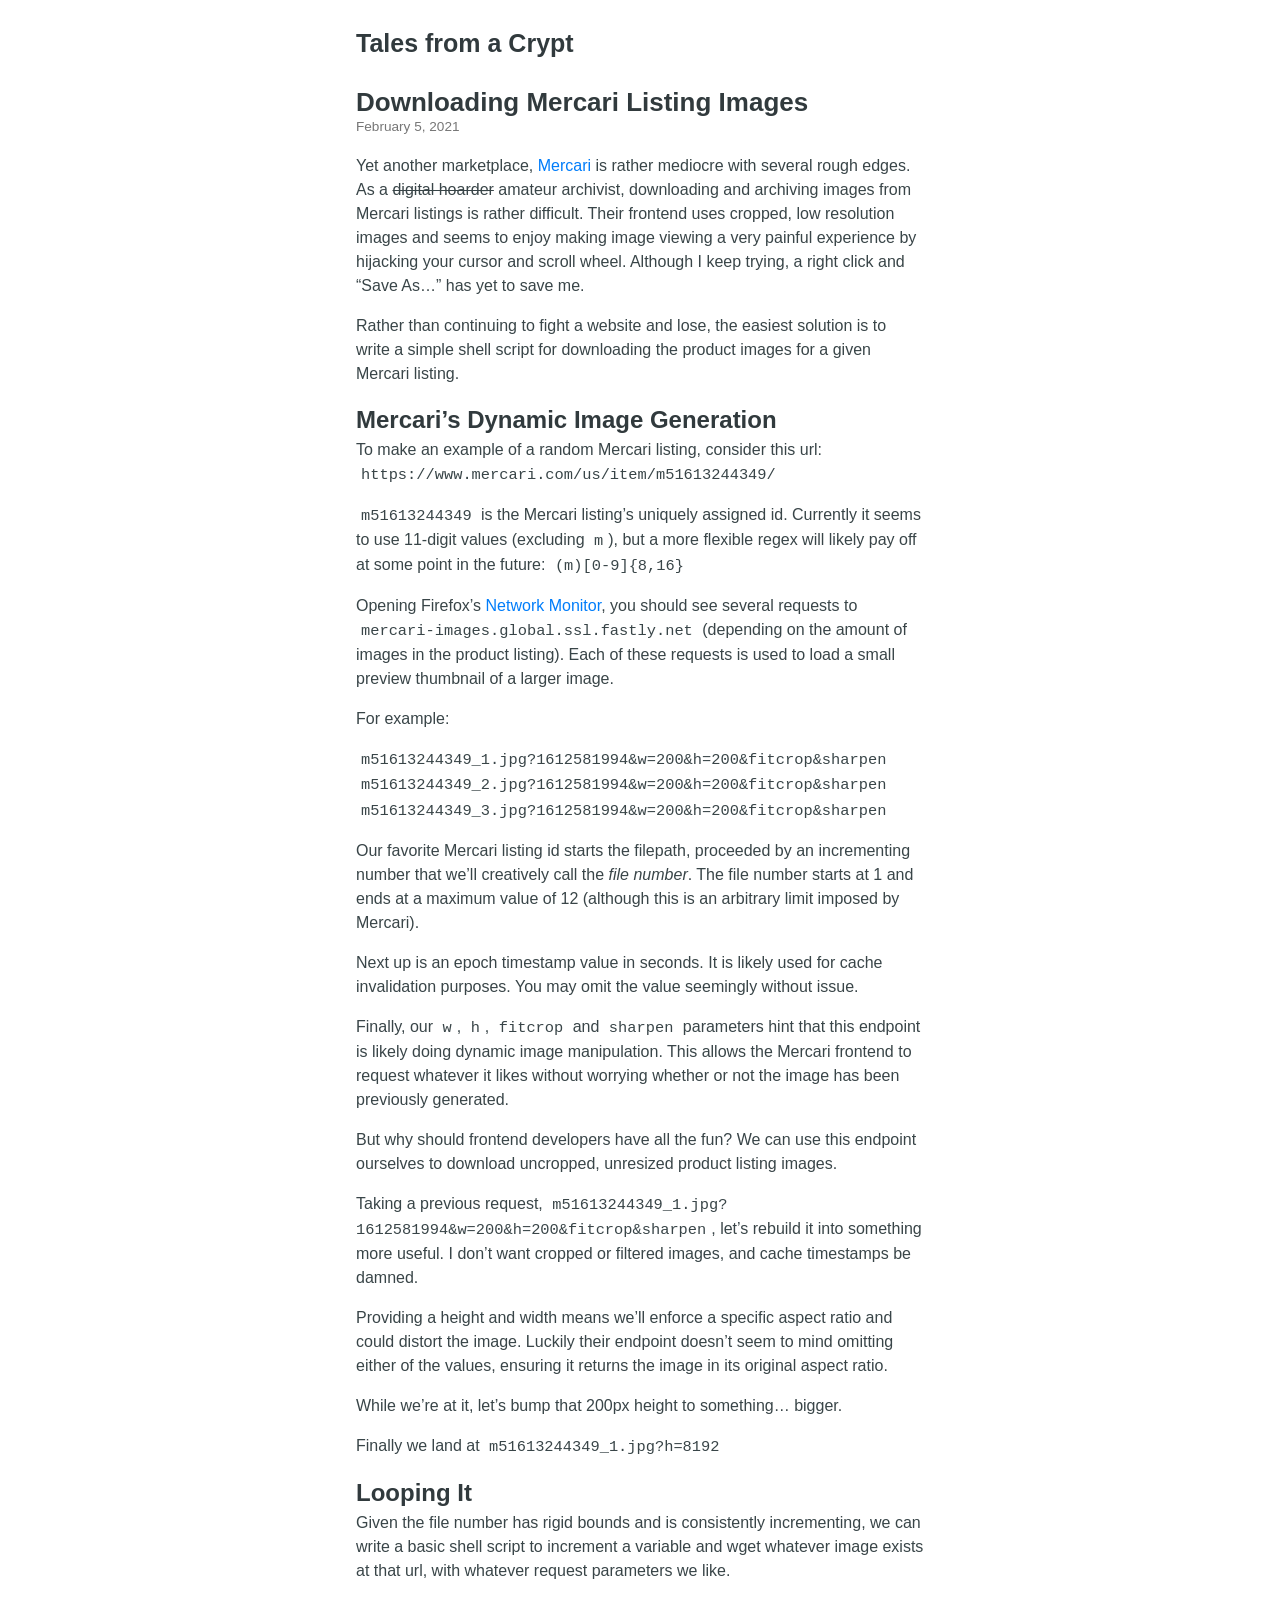
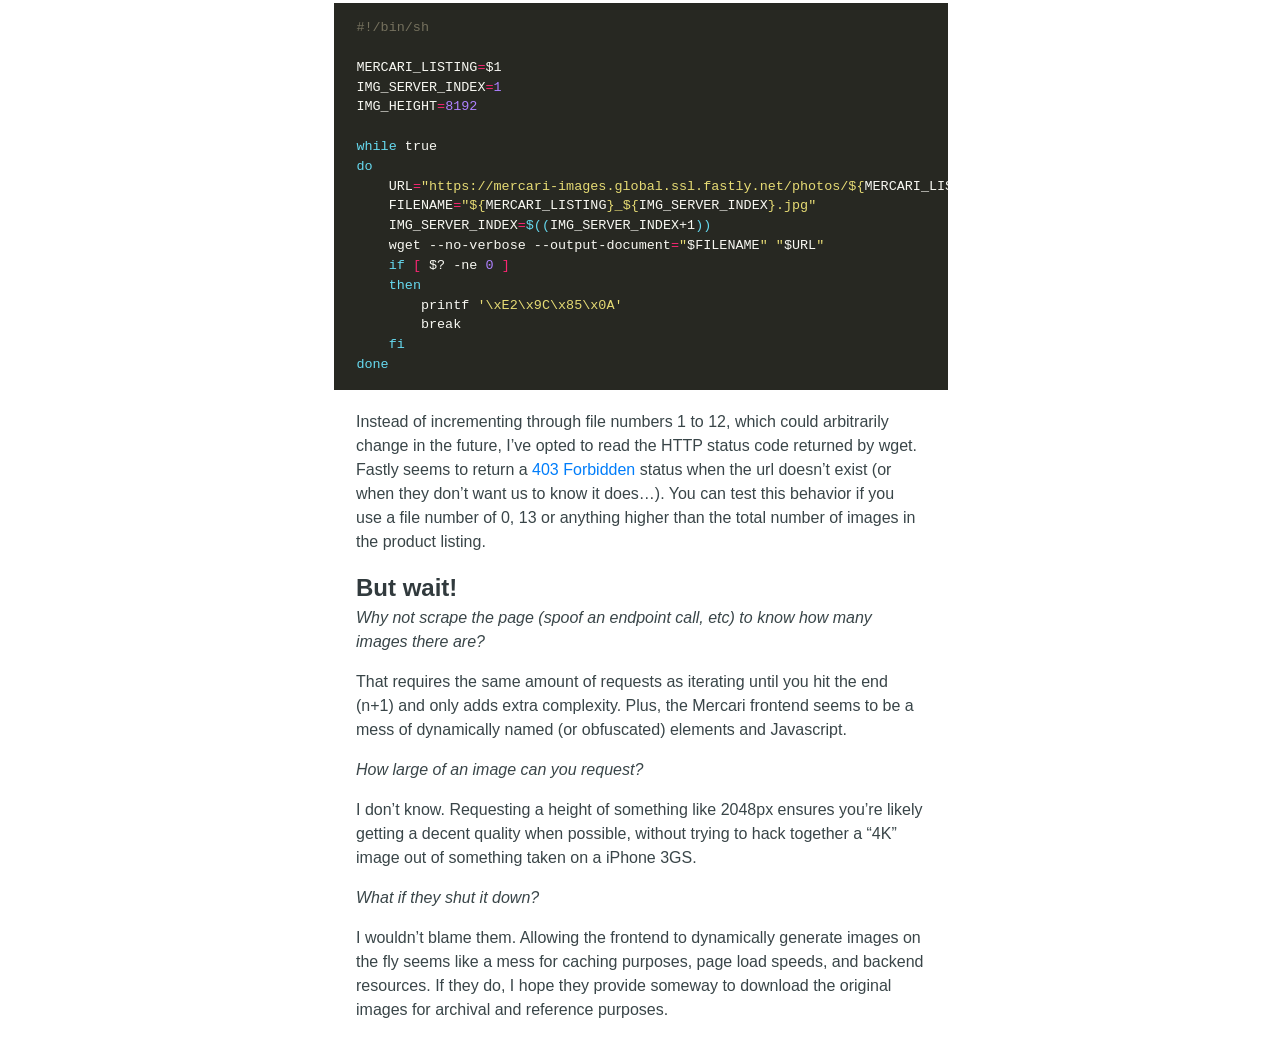
<file: docs/posts/downloading-mercari-listing-images/index.html>
<!DOCTYPE html>
<html><head>
    <meta charset="utf-8">
    <meta name="viewport" content="width=device-width, initial-scale=1.0">
    
    <link rel="shortcut icon" href="https://blog.nklow.com/favicon.ico">
    
    <link rel="stylesheet" href="/css/style.min.css">

    <title>Downloading Mercari Listing Images</title>
</head>
<body><header id="banner">
    <h2><a href="https://blog.nklow.com">Tales from a Crypt</a></h2>
    <nav>
        <ul>
            
        </ul>
    </nav>
</header>
<main id="content">
<article>
    <header id="post-header">
        <h1>Downloading Mercari Listing Images</h1><time>February 5, 2021</time></header><p>Yet another marketplace, <a href="https://www.mercari.com/">Mercari</a> is rather mediocre with several rough edges. As a <del>digital hoarder</del> amateur archivist, downloading and archiving images from Mercari listings is rather difficult. Their frontend uses cropped, low resolution images and seems to enjoy making image viewing a very painful experience by hijacking your cursor and scroll wheel. Although I keep trying, a right click and &ldquo;Save As&hellip;&rdquo; has yet to save me.</p>
<p>Rather than continuing to fight a website and lose, the easiest solution is to write a simple shell script for downloading the product images for a given Mercari listing.</p>
<h2 id="mercaris-dynamic-image-generation">Mercari&rsquo;s Dynamic Image Generation</h2>
<p>To make an example of a random Mercari listing, consider this url: <code>https://www.mercari.com/us/item/m51613244349/</code></p>
<p><code>m51613244349</code> is the Mercari listing&rsquo;s uniquely assigned id. Currently it seems to use 11-digit values (excluding <code>m</code>), but a more flexible regex will likely pay off at some point in the future: <code>(m)[0-9]{8,16}</code></p>
<p>Opening Firefox&rsquo;s <a href="https://developer.mozilla.org/en-US/docs/Tools/Network_Monitor">Network Monitor</a>, you should see several requests to <code>mercari-images.global.ssl.fastly.net</code> (depending on the amount of images in the product listing). Each of these requests is used to load a small preview thumbnail of a larger image.</p>
<p>For example:</p>
<p><code>m51613244349_1.jpg?1612581994&amp;w=200&amp;h=200&amp;fitcrop&amp;sharpen</code>
<code>m51613244349_2.jpg?1612581994&amp;w=200&amp;h=200&amp;fitcrop&amp;sharpen</code>
<code>m51613244349_3.jpg?1612581994&amp;w=200&amp;h=200&amp;fitcrop&amp;sharpen</code></p>
<p>Our favorite Mercari listing id starts the filepath, proceeded by an incrementing number that we&rsquo;ll creatively call the <em>file number</em>. The file number starts at 1 and ends at a maximum value of 12 (although this is an arbitrary limit imposed by Mercari).</p>
<p>Next up is an epoch timestamp value in seconds. It is likely used for cache invalidation purposes. You may omit the value seemingly without issue.</p>
<p>Finally, our <code>w</code>, <code>h</code>, <code>fitcrop</code> and <code>sharpen</code> parameters hint that this endpoint is likely doing dynamic image manipulation. This allows the Mercari frontend to request whatever it likes without worrying whether or not the image has been previously generated.</p>
<p>But why should frontend developers have all the fun? We can use this endpoint ourselves to download uncropped, unresized product listing images.</p>
<p>Taking a previous request, <code>m51613244349_1.jpg?1612581994&amp;w=200&amp;h=200&amp;fitcrop&amp;sharpen</code>, let&rsquo;s rebuild it into something more useful. I don&rsquo;t want cropped or filtered images, and cache timestamps be damned.</p>
<p>Providing a height and width means we&rsquo;ll enforce a specific aspect ratio and could distort the image. Luckily their endpoint doesn&rsquo;t seem to mind omitting either of the values, ensuring it returns the image in its original aspect ratio.</p>
<p>While we&rsquo;re at it, let&rsquo;s bump that 200px height to something&hellip; bigger.</p>
<p>Finally we land at <code>m51613244349_1.jpg?h=8192</code></p>
<h2 id="looping-it">Looping It</h2>
<p>Given the file number has rigid bounds and is consistently incrementing, we can write a basic shell script to increment a variable and wget whatever image exists at that url, with whatever request parameters we like.</p>
<div class="highlight"><pre style="color:#f8f8f2;background-color:#272822;-moz-tab-size:4;-o-tab-size:4;tab-size:4"><code class="language-bash" data-lang="bash"><span style="color:#75715e">#!/bin/sh
</span><span style="color:#75715e"></span>
MERCARI_LISTING<span style="color:#f92672">=</span>$1
IMG_SERVER_INDEX<span style="color:#f92672">=</span><span style="color:#ae81ff">1</span>
IMG_HEIGHT<span style="color:#f92672">=</span><span style="color:#ae81ff">8192</span>

<span style="color:#66d9ef">while</span> true
<span style="color:#66d9ef">do</span>
    URL<span style="color:#f92672">=</span><span style="color:#e6db74">&#34;https://mercari-images.global.ssl.fastly.net/photos/</span><span style="color:#e6db74">${</span>MERCARI_LISTING<span style="color:#e6db74">}</span><span style="color:#e6db74">_</span><span style="color:#e6db74">${</span>IMG_SERVER_INDEX<span style="color:#e6db74">}</span><span style="color:#e6db74">.jpg?h=</span><span style="color:#e6db74">${</span>IMG_HEIGHT<span style="color:#e6db74">}</span><span style="color:#e6db74">&#34;</span>
    FILENAME<span style="color:#f92672">=</span><span style="color:#e6db74">&#34;</span><span style="color:#e6db74">${</span>MERCARI_LISTING<span style="color:#e6db74">}</span><span style="color:#e6db74">_</span><span style="color:#e6db74">${</span>IMG_SERVER_INDEX<span style="color:#e6db74">}</span><span style="color:#e6db74">.jpg&#34;</span>
    IMG_SERVER_INDEX<span style="color:#f92672">=</span><span style="color:#66d9ef">$((</span>IMG_SERVER_INDEX+1<span style="color:#66d9ef">))</span>   
    wget --no-verbose --output-document<span style="color:#f92672">=</span><span style="color:#e6db74">&#34;</span>$FILENAME<span style="color:#e6db74">&#34;</span> <span style="color:#e6db74">&#34;</span>$URL<span style="color:#e6db74">&#34;</span>
    <span style="color:#66d9ef">if</span> <span style="color:#f92672">[</span> $? -ne <span style="color:#ae81ff">0</span> <span style="color:#f92672">]</span>
    <span style="color:#66d9ef">then</span>
        printf <span style="color:#e6db74">&#39;\xE2\x9C\x85\x0A&#39;</span>
        break
    <span style="color:#66d9ef">fi</span>
<span style="color:#66d9ef">done</span>
</code></pre></div><p>Instead of incrementing through file numbers 1 to 12, which could arbitrarily change in the future, I&rsquo;ve opted to read the HTTP status code returned by wget. Fastly seems to return a <a href="https://developer.mozilla.org/en-US/docs/Web/HTTP/Status/403">403 Forbidden</a> status when the url doesn&rsquo;t exist (or when they don&rsquo;t want us to know it does&hellip;). You can test this behavior if you use a file number of 0, 13 or anything higher than the total number of images in the product listing.</p>
<h2 id="but-wait">But wait!</h2>
<p><em>Why not scrape the page (spoof an endpoint call, etc) to know how many images there are?</em></p>
<p>That requires the same amount of requests as iterating until you hit the end (n+1) and only adds extra complexity. Plus, the Mercari frontend seems to be a mess of dynamically named (or obfuscated) elements and Javascript.</p>
<p><em>How large of an image can you request?</em></p>
<p>I don&rsquo;t know. Requesting a height of something like 2048px ensures you&rsquo;re likely getting a decent quality when possible, without trying to hack together a &ldquo;4K&rdquo; image out of something taken on a iPhone 3GS.</p>
<p><em>What if they shut it down?</em></p>
<p>I wouldn&rsquo;t blame them. Allowing the frontend to dynamically generate images on the fly seems like a mess for caching purposes, page load speeds, and backend resources. If they do, I hope they provide someway to download the original images for archival and reference purposes.</p>
</article>

        </main><footer id="footer">
    
</footer>
</body>
</html>
</file>
<file: css/style.min.css>
*,*:before,*:after{box-sizing:border-box}html{font-size:62.5%}body{font-size:16px;font-size:1.6rem;font-family:helvetica neue,arial,sans-serif;color:#313a3d;width:100%;margin:0 auto;padding:0 16px;line-height:1.6}header#banner{margin:25px 0}header#banner a{color:#313a3d;text-decoration:none}header#banner a:hover{text-decoration:underline}header#banner h2{display:inline;font-size:21px;font-size:2.1rem;margin:0 8px 0 0}header#banner nav{display:inline-block}header#banner nav ul{list-style-type:none;font-size:1.05em;text-transform:lowercase;margin:0;padding:0}header#banner nav ul li{display:inline;margin:0 3px}header#banner nav ul li a{color:#454545}main#content a{color:#007dfa;text-decoration:none}main#content a:hover{text-decoration:underline}main#content h1,main#content h2,main#content h3,main#content h4,main#content h5,main#content h6{margin-bottom:0;line-height:1.15}main#content h3{font-size:19px;font-size:1.9rem}main#content h1+p,main#content h2+p,main#content h3+p,main#content h4+p,main#content h5+p,main#content h6+p{margin-top:5px}main#content p{color:#394548;margin:16px 0}main#content hr{height:1px;border:0;background:#d8d8d8}main#content ul#posts{list-style-type:none;font-size:16px;font-size:1.6rem;margin-top:0;padding:0}main#content ul#posts li{margin:5px 0;padding:0}main#content ul#posts small{font-size:.8em;color:#767676;margin-left:10px}main#content ul#posts li a{text-decoration:none}main#content ul#posts li a:hover{color:#369aff}main#content ul#posts li a:hover small{color:inherit}main#content header#post-header h1{display:block;font-size:23px;font-size:2.3rem;line-height:1.15}main#content header#post-header time{display:block;font-size:.85em;color:#767676}main#content #toc{border:1px solid #b1b1b1;border-radius:1px;line-height:26px;margin:16px 0;padding:9px 14px}main#content #toc h4{font-size:1.06em;color:#3d3d3d;margin:0}main#content #toc nav#TableOfContents{margin-top:4px}main#content #toc nav#TableOfContents>ul,main#content #toc nav#TableOfContents>ol{margin-left:-40px}main#content #toc ul,main#content #toc ol{font-size:.98em;margin:0;padding:0 0 0 40px}main#content #toc ul{list-style-type:none}main#content #toc ol{counter-reset:item}main#content #toc ol li{display:block}main#content #toc ol li:before{content:counters(item,".")". ";counter-increment:item}main#content img{max-width:100%;margin:0 auto}main#content figure{margin:16px 0}main#content figure img{display:block;max-width:100%;margin:0 auto}main#content figure figcaption{font-size:.92em;font-style:italic;line-height:22px;text-align:center;margin-top:6px;padding:0 10px}main#content figure figcaption h4{font-style:normal;display:inline;margin:0}main#content figure figcaption p{display:inline;margin:0;padding-left:8px}main#content code,main#content pre{font-family:menlo,monospace}main#content code{font-size:.96em;padding:0 5px}main#content pre{display:block;overflow-x:auto;font-size:14px;font-size:1.4rem;white-space:pre;margin:20px 0;padding:1.5rem;line-height:1.4}main#content pre code{padding:0}main#content section.footnotes{font-size:.9em}footer#footer{font-size:14px;font-size:1.4rem;font-weight:300;color:#949494;margin:40px 0}@media(min-width:770px){body{width:600px;line-height:1.5}main#content hr{width:108%;margin-left:-3.8%}header#banner h2{font-size:25px;font-size:2.5rem}main#content h3{font-size:20px;font-size:2rem}main#content ul#posts{font-size:18px;font-size:1.8rem}main#content header#post-header h1{font-size:26px;font-size:2.6rem}main#content img{max-width:108%;margin-left:-3.8%}main#content figure{margin-left:-3.8%}main#content figure img{max-width:108%}main#content pre{width:108%;margin-left:-3.8%;padding:1.5rem 2.2rem}}@media(prefers-color-scheme:dark){body{color:#ebebeb;background:#121212}header#banner a{color:#e0e0e0;text-decoration:none}header#banner nav ul li a{color:#ccc}main#content a{color:#00b1ed}main#content p{color:#f5f5f5}main#content hr{background:#5c5c5c}main#content #toc h4{color:#d4d4d4}main#content ul#posts small{color:#a7a7a7}main#content ul#posts li a:hover{color:#21c7ff}main#content header#post-header time{color:#a7a7a7}}
</file>
